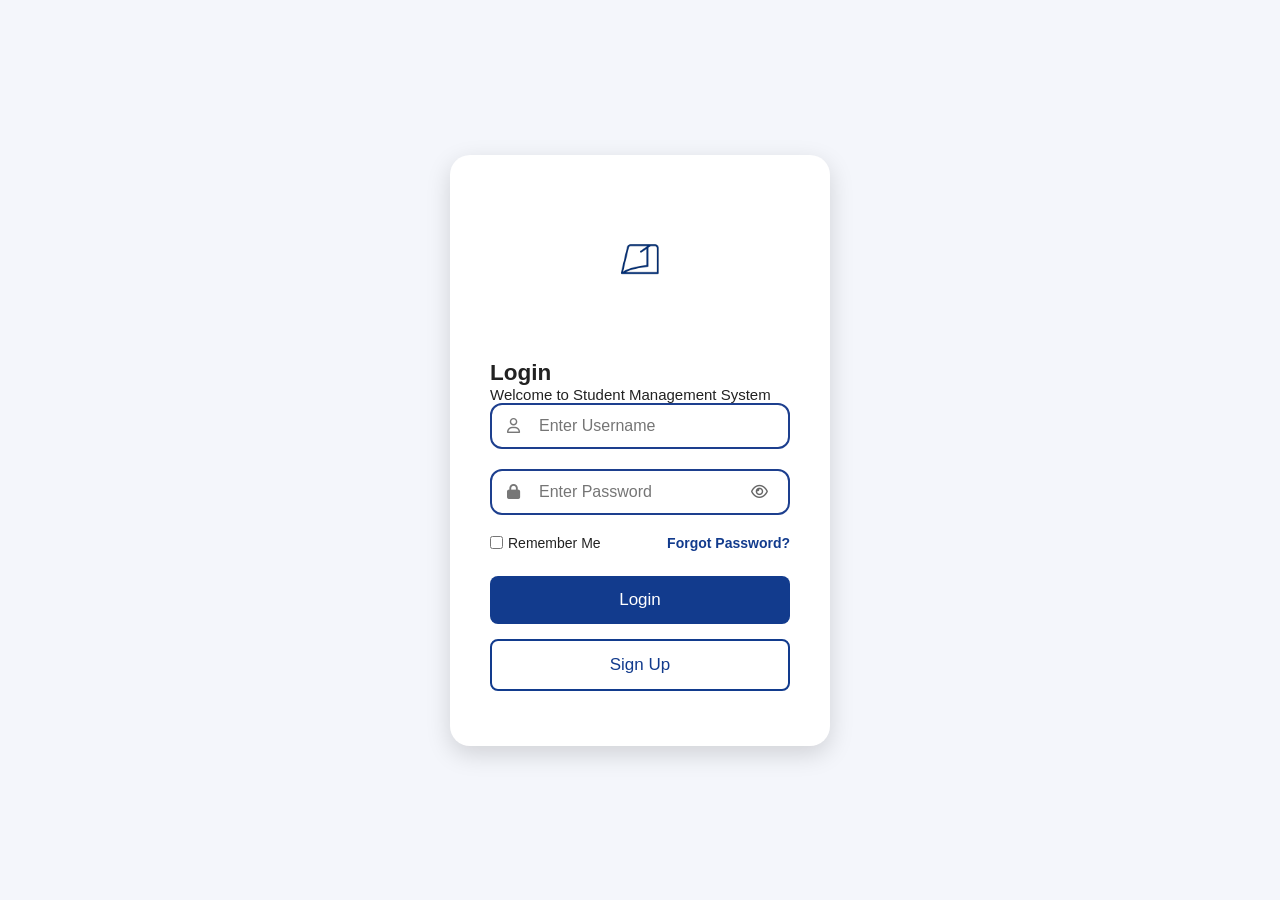
<file: index.html>
<!DOCTYPE html>
<!-- ==========================================================
     CONNECTION FIX - what changed in this pass (folder
     structure was NOT changed; only the references below)
     ==========================================================

     Every <script src="../js/application/...js"> tag on this
     page pointed one folder too deep: Config.js, StorageService.js, DataService.js and login.js actually live
     directly under www4/addedFiles/js/, not under an
     "application" sub-folder - so those tags 404'd and none of
     that code ever ran. Fixed by pointing each tag at
     ../js/...js instead, without moving a single file.

     Also added <script src="../js/DataService.js">, which did
     not exist anywhere in the project - see DataService.js for
     details.
     ========================================================== -->
<html lang="en">

<head>
    <link rel="manifest" href="manifest.json">

    <meta name="theme-color" content="#123b8d">

    <meta charset="UTF-8">

    <meta name="viewport" content="width=device-width, initial-scale=1.0">

    <title>Student Management System - Login</title>

    <link rel="stylesheet" href="login.css">

    <link rel="stylesheet" href="common.css">

    <link rel="stylesheet"
          href="https://cdnjs.cloudflare.com/ajax/libs/font-awesome/6.5.2/css/all.min.css">

</head>

<body>

    <!-- ===========================
         Login Container
    ============================ -->

    <div class="container">

        <div class="login-card">

            <!-- Logo -->

            <img
                src="logo.png"
                alt="Student Management System Logo"
                class="logo">

            <!-- Login Title -->

            <h2 class="title" id="loginTitle">

                Login

            </h2>

            <p class="subtitle" id="loginSubtitle">

                Welcome to Student Management System

            </p>

            <!-- Username -->

            <div class="input-box">

                <i class="fa-regular fa-user"></i>

                <input
                    type="text"
                    id="username"
                    placeholder="Enter Username"
                    autocomplete="username">

            </div>

            <!-- Password -->

            <div class="input-box">

                <i class="fa-solid fa-lock"></i>

                <input
                    type="password"
                    id="password"
                    placeholder="Enter Password"
                    autocomplete="current-password">

                <i
                    class="fa-regular fa-eye"
                    id="togglePassword"></i>

            </div>

            <!-- Remember Me -->

            <div class="options">

                <label>

                    <input
                        type="checkbox"
                        id="rememberMe">

                    Remember Me

                </label>

                <a href="#">

                    Forgot Password?

                </a>

            </div>

            <!-- Login Button -->

            <button
                type="button"
                id="loginBtn">

                Login

            </button>

            <!-- Sign Up Button -->

            <button
                type="button"
                class="signup"
                id="signupBtn">

                Sign Up

            </button>

        </div>

    </div>

    <!-- JavaScript -->
    <!-- Common dependencies load first so login.js can use Session.login() / Session.logout() -->

    <script src="Config.js"></script>

    <script src="StorageService.js"></script>

    <script src="DataService.js"></script>

    <script src="common.js"></script>

   <script src="theme.js"></script>

    <script src="navigation.js"></script>

    <script src="session.js"></script>

    <script src="register-sw.js"></script>
    
    <script src="LegacyCompatShim.js"></script>

    <script src="login.js"></script>

</body>

</html>
</file>
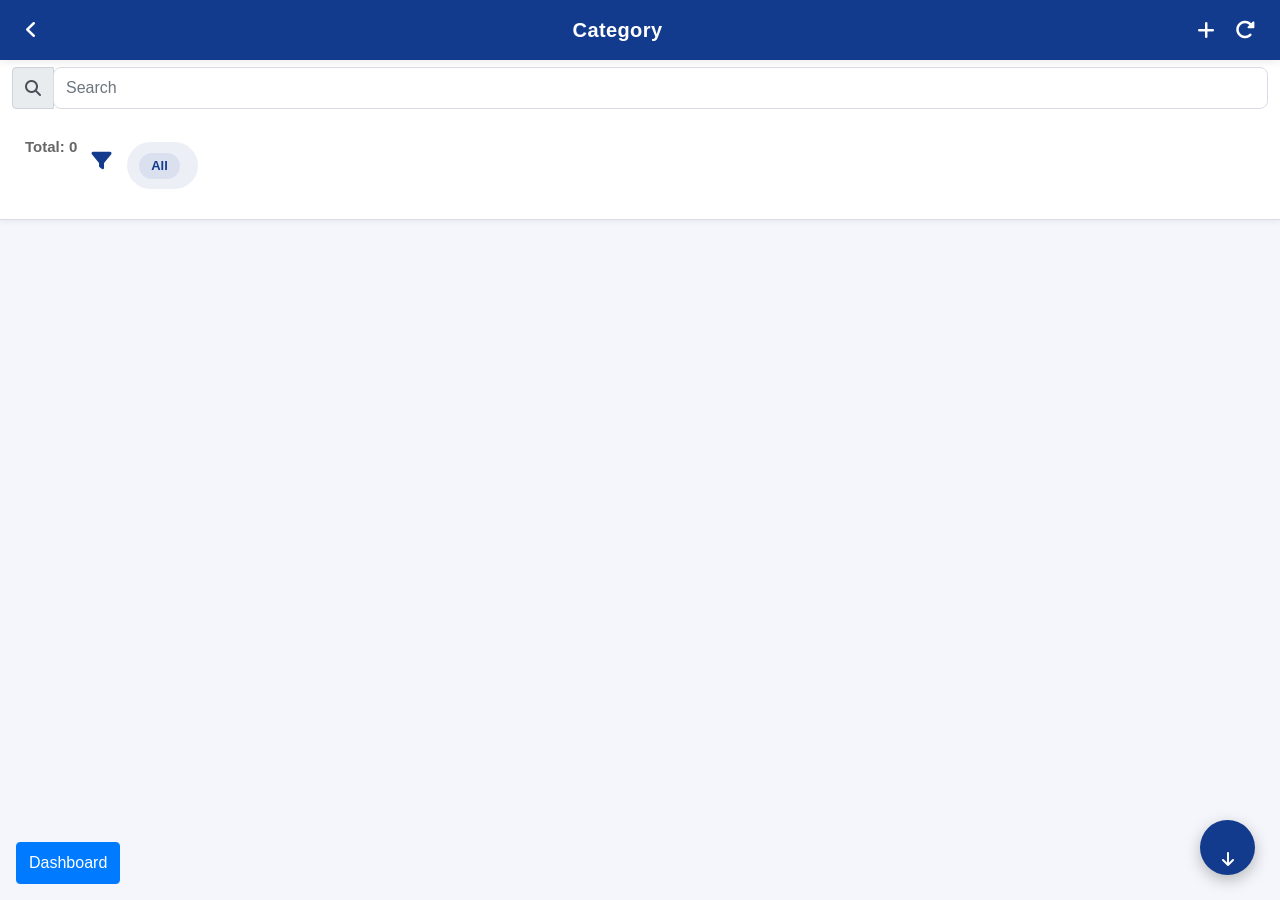
<file: categoryList.html>
<!DOCTYPE html>
<html lang="en">
<!-- --------------------------------------------------------
     CONNECTION FIX (mobile/desktop rendering): this page had
     no DOCTYPE and no opening html tag at all (it started
     straight at the head section), which makes browsers render
     it in "quirks mode" instead of standards mode - a common
     cause of inconsistent sizing/spacing between phone and
     desktop browsers. Added the standard, empty HTML5
     boilerplate here; nothing inside the head or body below
     was reordered or removed.
     -------------------------------------------------------- -->
<!-- ==========================================================
     CONNECTION FIX - what changed in this pass (folder
     structure was NOT changed; only the references below)
     ==========================================================

     1. Every <script src="../js/application/...">, <script
        src="../common/...">, <link href="../common/common.css">
        and <link rel="manifest" href="../manifest.json"> on
        this page pointed one folder too shallow. Config.js,
        StorageService.js, common.js, theme.js, navigation.js,
        session.js, register-sw.js, manifest.json and
        common.css actually live under www4/addedFiles/, not
        directly under www4/ - so every one of those tags 404'd
        and none of that shared code ever ran. Fixed by pointing
        each tag at ../addedFiles/... instead, without moving a
        single file.

     2. Added <script src=".../js/application/DataService.js">
        - this file did not exist anywhere in the project, so
        every DataService.* call on this page (loading the
        list, saving, deleting) threw "DataService is not
        defined" as soon as it ran. See DataService.js itself
        for the fix.

     3. Added jQuery and Bootstrap's JS bundle (matching the
        Bootstrap 4.6.2 CSS already linked above). This page's
        own script uses $(...) selectors and Bootstrap's
        .modal('show')/.modal('hide') for the Add/Edit/Filter/
        Info popups, but neither library was ever linked here.
     ========================================================== -->

<head>
	<meta charset="UTF-8">

	<link rel="manifest" href="manifest.json">

    <!-- --------------------------------------------------------
         CONNECTION FIX (mobile): this page had no viewport meta
         tag at all, so phones rendered it at a fixed ~980px
         desktop width and zoomed out to fit it - buttons and text
         were tiny and hard to tap. Added the same viewport tag
         already used on dashboard/login/profile/settings/signup
         so this page scales correctly on a phone too.
         -------------------------------------------------------- -->

    <meta name="viewport" content="width=device-width, initial-scale=1.0">

    <meta name="theme-color" content="#123b8d">

    <link rel="stylesheet" href="common.css">

    <!-- ------------------------------------------------------------
         Bootstrap and Font Awesome were never linked on this page,
         even though the markup below uses their classes (card,
         container-fluid, form-control, modal, fa-arrow-down, etc).
         Linking them here is the CSS fix for this page - no classes
         in the HTML below were changed.
         ------------------------------------------------------------ -->

    <link rel="stylesheet"
        href="https://cdnjs.cloudflare.com/ajax/libs/twitter-bootstrap/4.6.2/css/bootstrap.min.css">

    <link rel="stylesheet"
        href="https://cdnjs.cloudflare.com/ajax/libs/font-awesome/6.5.2/css/all.min.css">
</head>

<body onload="onBackPress();">

<!-- ------------------------------------------------------------
     CONNECTION FIX: this button used to sit between </head> and
     <body> - not valid HTML anywhere, and with no CSS class at
     all. Browsers "fix" invalid markup like that by moving it to
     be the very first thing inside <body>, unstyled. On this
     page that accidentally ended up hidden behind the header
     below (the header uses position:fixed and happens to sit in
     exactly the same spot), but on a page where the header failed
     to load for any reason, this button was the ONLY thing
     visible - a plain, unstyled "Dashboard" box and nothing else.
     Moved inside <body> (which is valid) and given the same
     .btn/.btn-primary classes already used elsewhere, fixed to
     the bottom-left corner so it never overlaps the header, the
     Add button, or the existing bottom-right controls. The click
     handler (goDashboard(), wired further down this file) was not
     changed. -->

<button id="btnDashboard" class="btn btn-primary"
    style="position:fixed; left:16px; bottom:16px; z-index:950;">
    Dashboard
</button>


  <main class="main-container" style="width: 100%; height: 100%">




	<!-- -------------------------------------------------------------------------------------------------------------------------------- -->


	<!-- List -->
	<div id="list_id" class="list-container" style="padding-bottom: 4em !important;padding-top: 3.8rem;"></div>
	<!-- List -->


	<!-- --------------------------------------------------------------------------------------------------------------------------------- -->





	<!-- -------------------------------------------------------------------------------------------------------------------------- -->


	<!-- Hidden Close Button to programmitically close the modals -->
	<button type="button" class="close" data-dismiss="modal" aria-label="Close" aria-hidden="true"></button>
	<!-- Hidden Close Button to programmitically close the modals -->

	<!-- -------------------------------------------------------------------------------------------------------------------------- -->



	<!-- -------------------------------------------------------------------------------------------------------------------------- -->

	<!-- Floating button to navigate to top -->
	<a href="#bottom_target_span">
	  <div class="col-xl-auto float-button">
		<i class="fa fa-arrow-down" style="padding-top: 22px;"></i>
	  </div>
	</a>
	<!-- /Floating button to navigate to top -->

	<!-- -------------------------------------------------------------------------------------------------------------------------- -->



	<!-- -------------------------------------------------------------------------------------------------------------------------- -->
	<!-- Modal for Add/Edit Details -->
	<div class="modal editDetails fade" id="edit_details" tabindex="-1" role="dialog" aria-labelledby="edit_details">	
	  <div class="modal-dialog" role="document">
		<div class="modal-content">

		  <!-- Modal Header -->
		  <div class="modal-header">
			<h4 class="modal-title" id="edit_details_title" style="font-size: x-large;">Category</h4>
			<button type="button" class="close" aria-label="Close" id="add_edit_header_close"><span
				aria-hidden="true">&times;</span></button>
		  </div>
		  <!-- Modal Header -->

		  <!-- Modal Body -->
		  <div class="modal-body" style="overflow: scroll;">

			<!-- CodeGeneration is working for the div below -->
			<div class="popup_container">


	<div class="form-group" hidden>

		<label class="form-control-label" >Category Id</label>

		<input type="text" id="category_id" class="form-control" value="0" readonly>
	</div>

	<div class="form-group">

		<label class="form-control-label" >Name</label>

		<input type="text" id="name" class="form-control" placeholder="Please Enter Name" required>
	</div>


	<div class="form-group">

		<label class="form-control-label" >Organization Id</label>

		<input type="text" id="organization_id" class="form-control" placeholder="Please Enter Organization Id" required>
	</div>


			</div>

		  </div>
		  <!-- /Modal Body -->
			<!-- Modal Footer -->
			<div class="modal-footer" style="display: block; padding-bottom: 0;">
				<!-- Save and Close Fixed Row -->
				<div class="row">
					<div class="col" id="save_div" style="display: none;">
						<div class="form-group">
							<button style="background-color: var(--app-theme-color);
									  color: aliceblue;
									  font-weight: bolder;" class="form-control" data-theme="a" id="save_data">Save </button>
						</div>
					</div>
					<div class="col">
						<div class="form-group">
							<button style="background-color: var(--app-theme-color);
									  color: aliceblue;
									  font-weight: bolder;" class="form-control" id="add_edit_footer_close">Close </button>
						</div>
					</div>
				</div>
				<!-- /Save and Close Fixed Row -->
			</div>
			<!-- /Modal Footer -->

		</div><!-- /modal-content -->
	  </div><!-- /modal-dialog -->
	</div><!-- /modal -->
	<!-- /Modal for Edit Details -->
	<!-- -------------------------------------------------------------------------------------------------------------------------- -->

<!-- -------------------------------------------------------------------------------------------------------------------------- -->
<!-- Modal for Filter -->
<div class="modal fade" id="modal_filter" tabindex="-1" role="dialog" aria-labelledby="modal-notification">
	<div class="modal-dialog modal-danger modal-dialog-centered modal-10" role="document">
		<div class="modal-content bg-white">
			<!-- Modal Header -->
			<div class="modal-header" style="border-bottom: solid;
			border-bottom-color: #dee2e6;">
				<h2 class="modal-title" id="settings-title" style="color: #181a63;">Filter Categorys</h2>
				<button type="button" class="close" data-dismiss="modal" aria-label="Close"> <span aria-hidden="true" style="color: black; font-size: xx-large;">&times;</span> </button>
			</div>
			<!-- Modal Header -->
		  <div class="modal-body" style="padding-top: 5px; padding-bottom: 0;">


			<div class="form-group">
			  <p class="form-control-label m-b-5 filter-modal-label">Organization</p>
			  <select id="filter_organization_id" class="form-control">
				<option value="0">Select All</option>
			  </select>
			</div>

		  </div>
		  <!-- Modal Footer -->
		  <div class="modal-footer" style="justify-content: center; padding: 0.5rem;">

			<div class="row" style="width: 95%;">
			  <div class="col">
				<div class="form-group">
				  <button style="background-color: var(--app-theme-color);
					  color: aliceblue;
					  font-weight: bolder;" class="form-control" id="btn_filter">Apply
				  </button>
				</div>
			  </div>
			</div>
		  </div>
		  <!-- Modal Footer -->

		</div>
	  </div>
	</div>
	<!-- Modal for Filter -->
	<!-- -------------------------------------------------------------------------------------------------------------------------- -->



<!-- ------------------------------------------------------------------------------------------------ -->
<!-- Modal for Show Info -->
<div class="modal adDetails fade" id="list_details" tabindex="-1" role="dialog" aria-labelledby="list_details">
	<div class="modal-dialog" role="document">
		<div class="modal-content">
			<!-- Modal Header -->
			<div class="modal-header">
				<h4 class="modal-title" id="list_details_title" style="font-size: x-large;">Category Info</h4>
				<button type="button" class="close" data-dismiss="modal" aria-label="Close"><span aria-hidden="true">&times;</span></button>
			</div>
			<!-- /Modal Header -->
			<!-- Modal Body -->
			<div class="modal-body" style="padding: 20px;">
				<div class="info-card">

					<div class="info-card-row" id="category_category_id">
						<span class="info-card-icon"><i class="fa-solid fa-hashtag"></i></span>
						<span class="info-card-text">
							<span class="info-card-label">Category</span>
							<span class="info-card-value" id="lbl_category_id"></span>
						</span>
					</div>

					<div class="info-card-row" id="category_name">
						<span class="info-card-icon"><i class="fa-solid fa-tag"></i></span>
						<span class="info-card-text">
							<span class="info-card-label">Name</span>
							<span class="info-card-value" id="lbl_name"></span>
						</span>
					</div>

					<div class="info-card-row" id="category_organization_id">
						<span class="info-card-icon"><i class="fa-solid fa-building-columns"></i></span>
						<span class="info-card-text">
							<span class="info-card-label">Organization</span>
							<span class="info-card-value" id="lbl_organization_id"></span>
						</span>
					</div>

					<!-- --------------------------------------------------
					     WHY: Category.gs's getCategoryById response only
					     ever included categoryId/categoryName/organization/
					     description - no createdDate/lastUpdated field
					     exists on the Sheet, so a "Created Date" / "Last
					     Updated" row here would have nothing real to show
					     and would have to be hardcoded/fabricated, which
					     the brief explicitly says not to do.
					     WHAT: Description IS part of the real backend
					     response but was never wired up on this page at
					     all (Category.script.js's INDEX/FORM_FIELD_INFO
					     had no entry for it) - added it here instead,
					     since it's actual backend data rather than a
					     fabricated field.
					     -------------------------------------------------- -->
					<div class="info-card-row" id="category_description">
						<span class="info-card-icon"><i class="fa-solid fa-align-left"></i></span>
						<span class="info-card-text">
							<span class="info-card-label">Description</span>
							<span class="info-card-value" id="lbl_description"></span>
						</span>
					</div>

				</div>
			</div>
			<!-- /Modal Body -->
			<!-- Modal Footer -->
			<div class="modal-footer" style="display: block; padding-bottom: 0;">
				<div class="row">
					<div class="col">
						<div class="form-group">
							<button style="background-color: var(--app-theme-color);
						  color: aliceblue;
						  font-weight: bolder;" class="form-control" onclick="$('#list_details').modal('hide');">Close </button>
						</div>
					</div>
				</div>
			</div>
			<!-- /Modal Footer -->
		</div>
		<!-- /modal-content -->
	</div>
	<!-- /modal-dialog -->
</div>
<!-- /modal -->
<!-- /Modal for Show Info -->
<!-- ------------------------------------------------------ -->

	<!-- This span is for scroll down button target -->
	<span id="bottom_target_span"></span>
  </main>
</body>

<!-- Navigate to Dashboard using the shared navigation helper (no direct window.location.href) -->
<script>

document.getElementById("btnDashboard").onclick = function () {
    goDashboard();
};
</script>

<!-- ------------------------------------------------------------
     CONNECTION FIX: this page's own script ($ selectors,
     .modal('show')/.modal('hide') for the Add/Edit/Filter/Info
     popups) has always required jQuery and Bootstrap's JS, but
     neither was ever linked here (only the Bootstrap CSS was).
     Adding them, in the same 4.6.2 version as the Bootstrap CSS
     already linked above, before any other page script runs.
     ------------------------------------------------------------ -->

<script src="https://cdnjs.cloudflare.com/ajax/libs/jquery/3.7.1/jquery.min.js"></script>

<script src="https://cdnjs.cloudflare.com/ajax/libs/twitter-bootstrap/4.6.2/js/bootstrap.bundle.min.js"></script>

<script src="Config.js"></script>

<script src="StorageService.js"></script>

<script src="DataService.js"></script>

<script src="common.js"></script>

<script src="theme.js"></script>

<script src="navigation.js"></script>

<script src="session.js"></script>

<script src="register-sw.js"></script>

<script src="Category.script.js"></script>

<script src="LegacyCompatShim.js"></script>
<script src="CategoryHTML.script.js"></script>

</html>
</file>
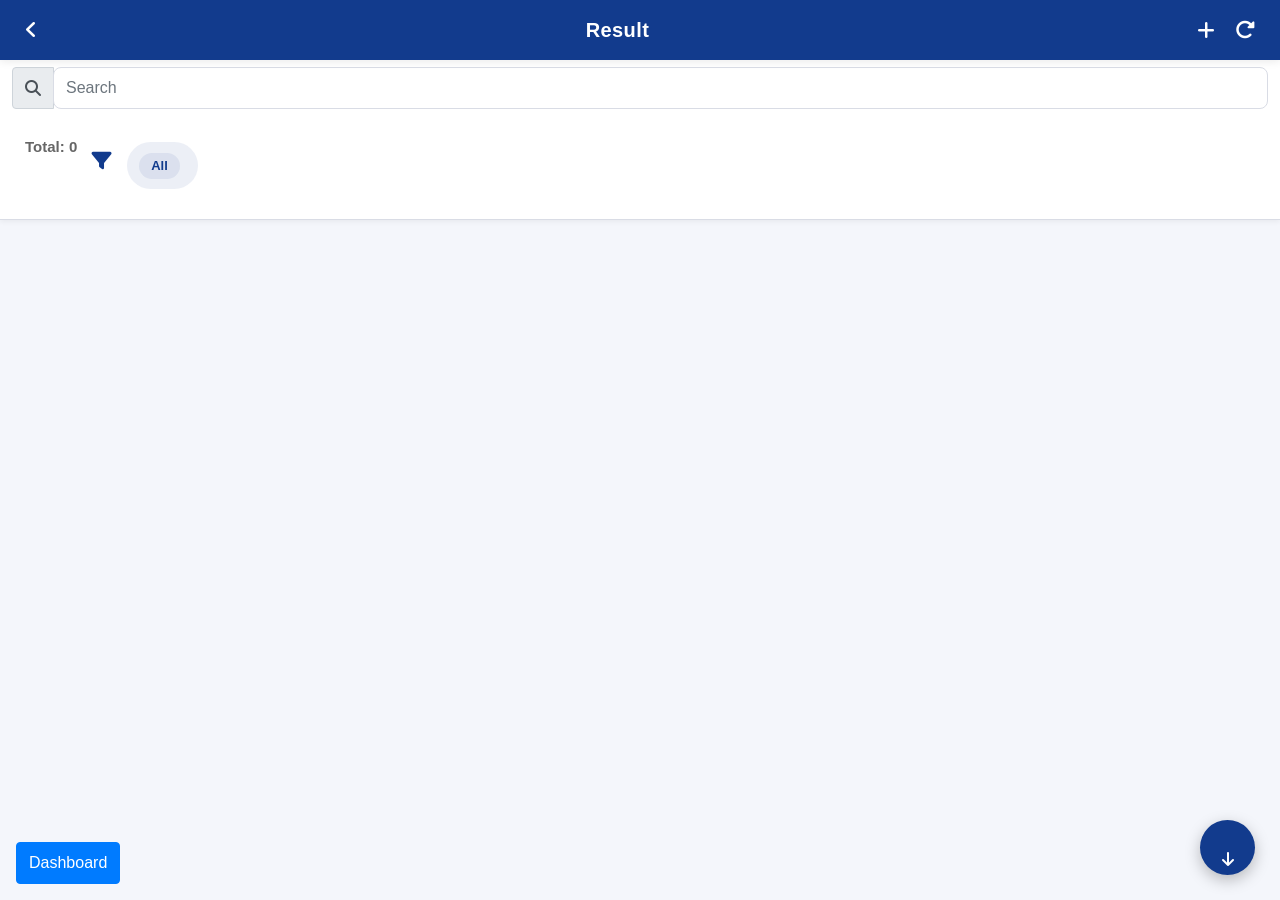
<file: resultList.html>
<!DOCTYPE html>
<html lang="en">
<!-- --------------------------------------------------------
     CONNECTION FIX (mobile/desktop rendering): this page had
     no DOCTYPE and no opening html tag at all (it started
     straight at the head section), which makes browsers render
     it in "quirks mode" instead of standards mode - a common
     cause of inconsistent sizing/spacing between phone and
     desktop browsers. Added the standard, empty HTML5
     boilerplate here; nothing inside the head or body below
     was reordered or removed.
     -------------------------------------------------------- -->
<!-- ==========================================================
     CONNECTION FIX - what changed in this pass (folder
     structure was NOT changed; only the references below)
     ==========================================================

     1. Every <script src="../js/application/...">, <script
        src="../common/...">, <link href="../common/common.css">
        and <link rel="manifest" href="../manifest.json"> on
        this page pointed one folder too shallow. Config.js,
        StorageService.js, common.js, theme.js, navigation.js,
        session.js, register-sw.js, manifest.json and
        common.css actually live under www4/addedFiles/, not
        directly under www4/ - so every one of those tags 404'd
        and none of that shared code ever ran. Fixed by pointing
        each tag at ../addedFiles/... instead, without moving a
        single file.

     2. Added <script src=".../js/application/DataService.js">
        - this file did not exist anywhere in the project, so
        every DataService.* call on this page (loading the
        list, saving, deleting) threw "DataService is not
        defined" as soon as it ran. See DataService.js itself
        for the fix.

     3. Added jQuery and Bootstrap's JS bundle (matching the
        Bootstrap 4.6.2 CSS already linked above). This page's
        own script uses $(...) selectors and Bootstrap's
        .modal('show')/.modal('hide') for the Add/Edit/Filter/
        Info popups, but neither library was ever linked here.
     ========================================================== -->

<head>
	<meta charset="UTF-8">
 
	<link rel="manifest" href="manifest.json">

    <!-- --------------------------------------------------------
         CONNECTION FIX (mobile): this page had no viewport meta
         tag at all, so phones rendered it at a fixed ~980px
         desktop width and zoomed out to fit it - buttons and text
         were tiny and hard to tap. Added the same viewport tag
         already used on dashboard/login/profile/settings/signup
         so this page scales correctly on a phone too.
         -------------------------------------------------------- -->

    <meta name="viewport" content="width=device-width, initial-scale=1.0">

   <meta name="theme-color" content="#123b8d">

   <link rel="stylesheet" href="common.css">

    <!-- ------------------------------------------------------------
         Bootstrap and Font Awesome were never linked on this page,
         even though the markup below uses their classes (card,
         container-fluid, form-control, modal, fa-arrow-down, etc).
         Linking them here is the CSS fix for this page - no classes
         in the HTML below were changed.
         ------------------------------------------------------------ -->

    <link rel="stylesheet"
        href="https://cdnjs.cloudflare.com/ajax/libs/twitter-bootstrap/4.6.2/css/bootstrap.min.css">

    <link rel="stylesheet"
        href="https://cdnjs.cloudflare.com/ajax/libs/font-awesome/6.5.2/css/all.min.css">
</head>


<body onload="onBackPress();">

<!-- ------------------------------------------------------------
     CONNECTION FIX: this button used to sit between </head> and
     <body> - not valid HTML anywhere, and with no CSS class at
     all. Browsers "fix" invalid markup like that by moving it to
     be the very first thing inside <body>, unstyled. On this
     page that accidentally ended up hidden behind the header
     below (the header uses position:fixed and happens to sit in
     exactly the same spot), but on a page where the header failed
     to load for any reason, this button was the ONLY thing
     visible - a plain, unstyled "Dashboard" box and nothing else.
     Moved inside <body> (which is valid) and given the same
     .btn/.btn-primary classes already used elsewhere, fixed to
     the bottom-left corner so it never overlaps the header, the
     Add button, or the existing bottom-right controls. The click
     handler (goDashboard(), wired further down this file) was not
     changed. -->

<button id="btnDashboard" class="btn btn-primary"
    style="position:fixed; left:16px; bottom:16px; z-index:950;">
    Dashboard
</button>


  <main class="main-container" style="width: 100%; height: 100%">




	<!-- -------------------------------------------------------------------------------------------------------------------------------- -->


	<!-- List -->
	<div id="list_id" class="list-container" style="padding-bottom: 4em !important;padding-top: 3.8rem;"></div>
	<!-- List -->


	<!-- --------------------------------------------------------------------------------------------------------------------------------- -->





	<!-- -------------------------------------------------------------------------------------------------------------------------- -->


	<!-- Hidden Close Button to programmitically close the modals -->
	<button type="button" class="close" data-dismiss="modal" aria-label="Close" aria-hidden="true"></button>
	<!-- Hidden Close Button to programmitically close the modals -->

	<!-- -------------------------------------------------------------------------------------------------------------------------- -->



	<!-- -------------------------------------------------------------------------------------------------------------------------- -->

	<!-- Floating button to navigate to top -->
	<a href="#bottom_target_span">
	  <div class="col-xl-auto float-button">
		<i class="fa fa-arrow-down" style="padding-top: 22px;"></i>
	  </div>
	</a>
	<!-- /Floating button to navigate to top -->

	<!-- -------------------------------------------------------------------------------------------------------------------------- -->



	<!-- -------------------------------------------------------------------------------------------------------------------------- -->
	<!-- Modal for Add/Edit Details -->
	<div class="modal editDetails fade" id="edit_details" tabindex="-1" role="dialog" aria-labelledby="edit_details">	
	  <div class="modal-dialog" role="document">
		<div class="modal-content">

		  <!-- Modal Header -->
		  <div class="modal-header">
			<h4 class="modal-title" id="edit_details_title" style="font-size: x-large;">Result</h4>
			<button type="button" class="close" aria-label="Close" id="add_edit_header_close"><span
				aria-hidden="true">&times;</span></button>
		  </div>
		  <!-- Modal Header -->

		  <!-- Modal Body -->
		  <div class="modal-body" style="overflow: scroll;">

			<!-- CodeGeneration is working for the div below -->
			<div class="popup_container">


	<div class="form-group" hidden>

		<label class="form-control-label" >Result Id</label>

		<input type="text" id="result_id" class="form-control" value="0" readonly>
	</div>

	<div class="form-group">

		<label class="form-control-label" >Exam Name</label>

		<input type="text" id="exam_name" class="form-control" placeholder="Please Enter Exam Name" required>
	</div>

<!-- Date-time -->
		<div class = "form-group" >
	
			<label class = "form-control-label">Date Of Exam</label>
	
			<input class = "form-control" type = "datetime-local" id = "date_of_exam" placeholder = "Please Select Date Of Exam" />
		</div>


	<div class="form-group" >

		<label class="form-control-label" >Total Marks</label>

		<input type="text" id="total_marks" class="form-control" value="0" >
	</div>

	<div class="form-group" >

		<label class="form-control-label" >Marks Obtained</label>

		<input type="text" id="marks_obtained" class="form-control" value="0" >
	</div>

			</div>

		  </div>
		  <!-- /Modal Body -->
			<!-- Modal Footer -->
			<div class="modal-footer" style="display: block; padding-bottom: 0;">
				<!-- Save and Close Fixed Row -->
				<div class="row">
					<div class="col" id="save_div" style="display: none;">
						<div class="form-group">
							<button style="background-color: var(--app-theme-color);
									  color: aliceblue;
									  font-weight: bolder;" class="form-control" data-theme="a" id="save_data">Save </button>
						</div>
					</div>
					<div class="col">
						<div class="form-group">
							<button style="background-color: var(--app-theme-color);
									  color: aliceblue;
									  font-weight: bolder;" class="form-control" id="add_edit_footer_close">Close </button>
						</div>
					</div>
				</div>
				<!-- /Save and Close Fixed Row -->
			</div>
			<!-- /Modal Footer -->

		</div><!-- /modal-content -->
	  </div><!-- /modal-dialog -->
	</div><!-- /modal -->
	<!-- /Modal for Edit Details -->
	<!-- -------------------------------------------------------------------------------------------------------------------------- -->

<!-- -------------------------------------------------------------------------------------------------------------------------- -->
<!-- Modal for Filter -->
<div class="modal fade" id="modal_filter" tabindex="-1" role="dialog" aria-labelledby="modal-notification">
	<div class="modal-dialog modal-danger modal-dialog-centered modal-10" role="document">
		<div class="modal-content bg-white">
			<!-- Modal Header -->
			<div class="modal-header" style="border-bottom: solid;
			border-bottom-color: #dee2e6;">
				<h2 class="modal-title" id="settings-title" style="color: #181a63;">Filter Results</h2>
				<button type="button" class="close" data-dismiss="modal" aria-label="Close"> <span aria-hidden="true" style="color: black; font-size: xx-large;">&times;</span> </button>
			</div>
			<!-- Modal Header -->
		  <div class="modal-body" style="padding-top: 5px; padding-bottom: 0;">



		  </div>
		  <!-- Modal Footer -->
		  <div class="modal-footer" style="justify-content: center; padding: 0.5rem;">

			<div class="row" style="width: 95%;">
			  <div class="col">
				<div class="form-group">
				  <button style="background-color: var(--app-theme-color);
					  color: aliceblue;
					  font-weight: bolder;" class="form-control" id="btn_filter">Apply
				  </button>
				</div>
			  </div>
			</div>
		  </div>
		  <!-- Modal Footer -->

		</div>
	  </div>
	</div>
	<!-- Modal for Filter -->
	<!-- -------------------------------------------------------------------------------------------------------------------------- -->



<!-- ------------------------------------------------------------------------------------------------ -->
<!-- Modal for Show Info -->
<div class="modal adDetails fade" id="list_details" tabindex="-1" role="dialog" aria-labelledby="list_details">
	<div class="modal-dialog" role="document">
		<div class="modal-content">
			<!-- Modal Header -->
			<div class="modal-header">
				<h4 class="modal-title" id="list_details_title" style="font-size: x-large;">Result Info</h4>
				<button type="button" class="close" data-dismiss="modal" aria-label="Close"><span aria-hidden="true">&times;</span></button>
			</div>
			<!-- /Modal Header -->
			<!-- Modal Body -->
			<div class="modal-body" style="padding: 0;"> <span class="clear-60px" style="padding-top: 120px;"></span>
				<div class="container-fluid" style="margin-bottom: 4rem !important;">
					<div class="container-fluid mt--7">
						<div class="row">
							<!-- Result data -->

							<div class="col-xl-8 order-xl-1">
								<div class="card bg-secondary shadow">
									<div class="card-header bg-white border-0">
										<div class="row align-items-center">
											<div class="col text-center">
												<h3 class="mb-0">
							  <span id="lbl_first_name" style="font-weight: 800;font-size: large;"></span>
							  <span id="lbl_last_name" style="font-weight: 800;font-size: large;"></span>
							</h3> </div>
										</div>
									</div>
									<!-- Body -->
									<div class="card-body">
										<div class="pl-xl-4">
											<div class="card-body box-shadow">


												<p id="result_result_id" style="font-weight: 500;"> <span>
													<span style="font-weight: 800;">Result: </span> <span id="lbl_result_id"></span> </span> </p>

												<p id="result_exam_name" style="font-weight: 500;"> <span>
													<span style="font-weight: 800;">Exam Name: </span> <span id="lbl_exam_name"></span> </span> </p>

												<p id="result_date_of_exam" style="font-weight: 500;"> <span>
													<span style="font-weight: 800;">Date Of Exam: </span> <span id="lbl_date_of_exam"></span> </span> </p>

												<p id="result_total_marks" style="font-weight: 500;"> <span>
													<span style="font-weight: 800;">Total Marks: </span> <span id="lbl_total_marks"></span> </span> </p>

												<p id="result_marks_obtained" style="font-weight: 500;"> <span>
													<span style="font-weight: 800;">Marks Obtained: </span> <span id="lbl_marks_obtained"></span> </span> </p>

											</div>
										</div>
									</div>
									<!-- /Body -->
								</div>
							</div>
							<!-- /Data -->
						</div>
					</div>
				</div>
			</div>
			<!-- /Modal Body -->
			<!-- Modal Footer -->
			<div class="modal-footer" style="display: block; padding-bottom: 0;">
				<div class="row">
					<div class="col">
						<div class="form-group">
							<button style="background-color: var(--app-theme-color);
						  color: aliceblue;
						  font-weight: bolder;" class="form-control" onclick="$('#list_details').modal('hide');">Close </button>
						</div>
					</div>
				</div>
			</div>
			<!-- /Modal Footer -->
		</div>
		<!-- /modal-content -->
	</div>
	<!-- /modal-dialog -->
</div>
<!-- /modal -->
<!-- /Modal for Show Info -->
<!-- ------------------------------------------------------ -->

	<!-- This span is for scroll down button target -->
	<span id="bottom_target_span"></span>
  </main>
</body>

<!-- Navigate to Dashboard using the shared navigation helper (no direct window.location.href) -->
<script>
document.getElementById("btnDashboard").onclick = function () {
    goDashboard();
};
</script>

<!-- ------------------------------------------------------------
     CONNECTION FIX: this page's own script ($ selectors,
     .modal('show')/.modal('hide') for the Add/Edit/Filter/Info
     popups) has always required jQuery and Bootstrap's JS, but
     neither was ever linked here (only the Bootstrap CSS was).
     Adding them, in the same 4.6.2 version as the Bootstrap CSS
     already linked above, before any other page script runs.
     ------------------------------------------------------------ -->

<script src="https://cdnjs.cloudflare.com/ajax/libs/jquery/3.7.1/jquery.min.js"></script>

<script src="https://cdnjs.cloudflare.com/ajax/libs/twitter-bootstrap/4.6.2/js/bootstrap.bundle.min.js"></script>

<script src="Config.js"></script>

<script src="StorageService.js"></script>

<script src="DataService.js"></script>

<script src="common.js"></script>

<script src="theme.js"></script>

<script src="navigation.js"></script>

<script src="session.js"></script>

<script src="register-sw.js"></script>

<script src="Result.script.js"></script>

<script src="LegacyCompatShim.js"></script>
<script src="ResultHTML.script.js"></script>

</html>
</file>
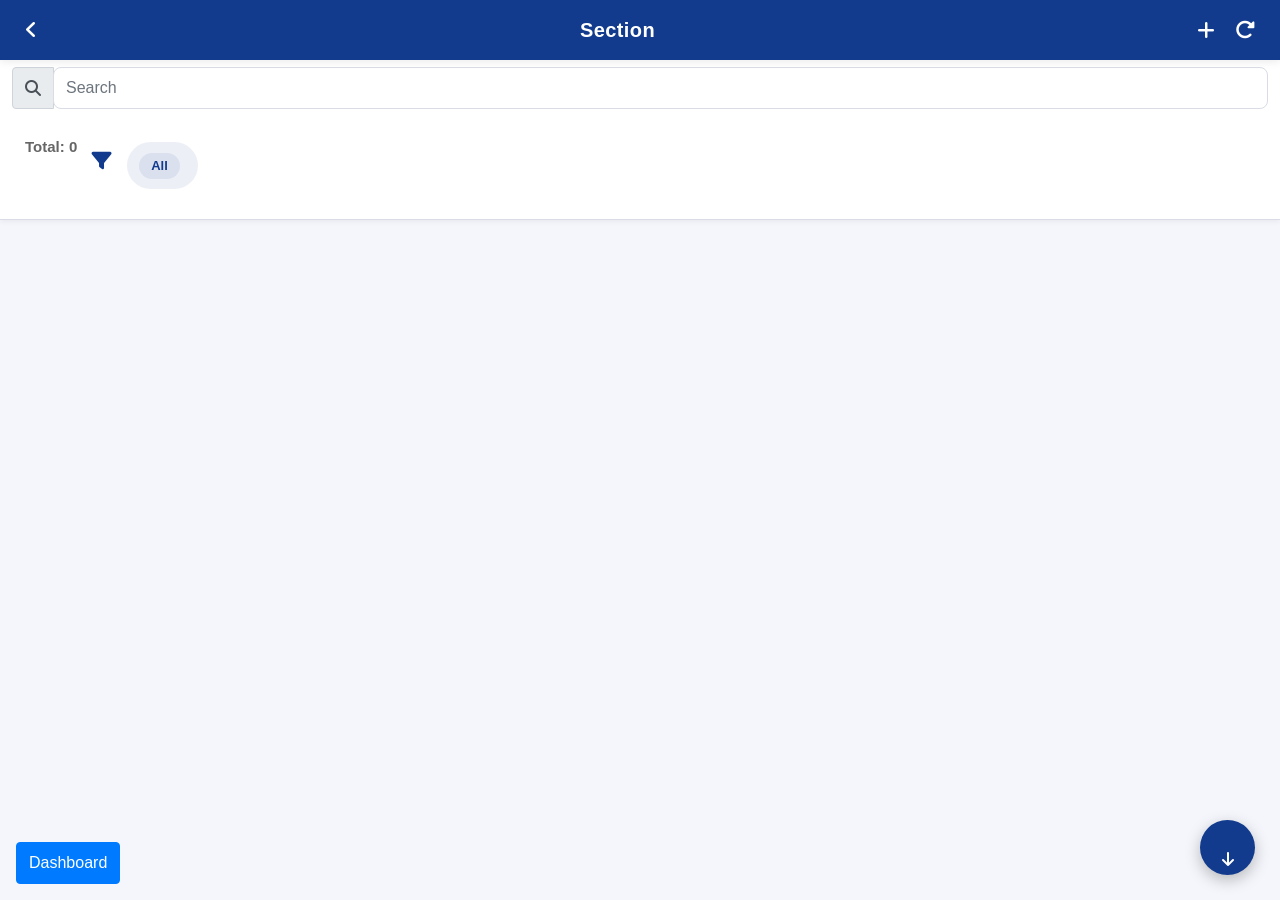
<file: sectionList.html>
<!DOCTYPE html>
<html lang="en">
<!-- --------------------------------------------------------
     CONNECTION FIX (mobile/desktop rendering): this page had
     no DOCTYPE and no opening html tag at all (it started
     straight at the head section), which makes browsers render
     it in "quirks mode" instead of standards mode - a common
     cause of inconsistent sizing/spacing between phone and
     desktop browsers. Added the standard, empty HTML5
     boilerplate here; nothing inside the head or body below
     was reordered or removed.
     -------------------------------------------------------- -->
<!-- ==========================================================
     CONNECTION FIX - what changed in this pass (folder
     structure was NOT changed; only the references below)
     ==========================================================

     1. Every <script src="../js/application/...">, <script
        src="../common/...">, <link href="../common/common.css">
        and <link rel="manifest" href="../manifest.json"> on
        this page pointed one folder too shallow. Config.js,
        StorageService.js, common.js, theme.js, navigation.js,
        session.js, register-sw.js, manifest.json and
        common.css actually live under www4/addedFiles/, not
        directly under www4/ - so every one of those tags 404'd
        and none of that shared code ever ran. Fixed by pointing
        each tag at ../addedFiles/... instead, without moving a
        single file.

     2. Added <script src=".../js/application/DataService.js">
        - this file did not exist anywhere in the project, so
        every DataService.* call on this page (loading the
        list, saving, deleting) threw "DataService is not
        defined" as soon as it ran. See DataService.js itself
        for the fix.

     3. Added jQuery and Bootstrap's JS bundle (matching the
        Bootstrap 4.6.2 CSS already linked above). This page's
        own script uses $(...) selectors and Bootstrap's
        .modal('show')/.modal('hide') for the Add/Edit/Filter/
        Info popups, but neither library was ever linked here.
     ========================================================== -->

<head>
	<meta charset="UTF-8">

	<link rel="manifest" href="manifest.json">

    <!-- --------------------------------------------------------
         CONNECTION FIX (mobile): this page had no viewport meta
         tag at all, so phones rendered it at a fixed ~980px
         desktop width and zoomed out to fit it - buttons and text
         were tiny and hard to tap. Added the same viewport tag
         already used on dashboard/login/profile/settings/signup
         so this page scales correctly on a phone too.
         -------------------------------------------------------- -->

    <meta name="viewport" content="width=device-width, initial-scale=1.0">

    <meta name="theme-color" content="#123b8d">

    <link rel="stylesheet" href="common.css">

    <!-- ------------------------------------------------------------
         Bootstrap and Font Awesome were never linked on this page,
         even though the markup below uses their classes (card,
         container-fluid, form-control, modal, fa-arrow-down, etc).
         Linking them here is the CSS fix for this page - no classes
         in the HTML below were changed.
         ------------------------------------------------------------ -->

    <link rel="stylesheet"
        href="https://cdnjs.cloudflare.com/ajax/libs/twitter-bootstrap/4.6.2/css/bootstrap.min.css">

    <link rel="stylesheet"
        href="https://cdnjs.cloudflare.com/ajax/libs/font-awesome/6.5.2/css/all.min.css">
</head>




<body onload="onBackPress();">

<!-- ------------------------------------------------------------
     CONNECTION FIX: this button used to sit between </head> and
     <body> - not valid HTML anywhere, and with no CSS class at
     all. Browsers "fix" invalid markup like that by moving it to
     be the very first thing inside <body>, unstyled. On this
     page that accidentally ended up hidden behind the header
     below (the header uses position:fixed and happens to sit in
     exactly the same spot), but on a page where the header failed
     to load for any reason, this button was the ONLY thing
     visible - a plain, unstyled "Dashboard" box and nothing else.
     Moved inside <body> (which is valid) and given the same
     .btn/.btn-primary classes already used elsewhere, fixed to
     the bottom-left corner so it never overlaps the header, the
     Add button, or the existing bottom-right controls. The click
     handler (goDashboard(), wired further down this file) was not
     changed. -->

<button id="btnDashboard" class="btn btn-primary"
    style="position:fixed; left:16px; bottom:16px; z-index:950;">
    Dashboard
</button>


  <main class="main-container" style="width: 100%; height: 100%">




	<!-- -------------------------------------------------------------------------------------------------------------------------------- -->


	<!-- List -->
	<div id="list_id" class="list-container" style="padding-bottom: 4em !important;padding-top: 3.8rem;"></div>
	<!-- List -->


	<!-- --------------------------------------------------------------------------------------------------------------------------------- -->





	<!-- -------------------------------------------------------------------------------------------------------------------------- -->


	<!-- Hidden Close Button to programmitically close the modals -->
	<button type="button" class="close" data-dismiss="modal" aria-label="Close" aria-hidden="true"></button>
	<!-- Hidden Close Button to programmitically close the modals -->

	<!-- -------------------------------------------------------------------------------------------------------------------------- -->



	<!-- -------------------------------------------------------------------------------------------------------------------------- -->

	<!-- Floating button to navigate to top -->
	<a href="#bottom_target_span">
	  <div class="col-xl-auto float-button">
		<i class="fa fa-arrow-down" style="padding-top: 22px;"></i>
	  </div>
	</a>
	<!-- /Floating button to navigate to top -->

	<!-- -------------------------------------------------------------------------------------------------------------------------- -->



	<!-- -------------------------------------------------------------------------------------------------------------------------- -->
	<!-- Modal for Add/Edit Details -->
	<div class="modal editDetails fade" id="edit_details" tabindex="-1" role="dialog" aria-labelledby="edit_details">	
	  <div class="modal-dialog" role="document">
		<div class="modal-content">

		  <!-- Modal Header -->
		  <div class="modal-header">
			<h4 class="modal-title" id="edit_details_title" style="font-size: x-large;">Section</h4>
			<button type="button" class="close" aria-label="Close" id="add_edit_header_close"><span
				aria-hidden="true">&times;</span></button>
		  </div>
		  <!-- Modal Header -->

		  <!-- Modal Body -->
		  <div class="modal-body" style="overflow: scroll;">

			<!-- CodeGeneration is working for the div below -->
			<div class="popup_container">


	<div class="form-group" hidden>

		<label class="form-control-label" >Section Id</label>

		<input type="text" id="section_id" class="form-control" value="0" readonly>
	</div>

	<div class="form-group">

		<label class="form-control-label" >Name</label>

		<input type="text" id="name" class="form-control" placeholder="Please Enter Name" required>
	</div>


			</div>

		  </div>
		  <!-- /Modal Body -->
			<!-- Modal Footer -->
			<div class="modal-footer" style="display: block; padding-bottom: 0;">
				<!-- Save and Close Fixed Row -->
				<div class="row">
					<div class="col" id="save_div" style="display: none;">
						<div class="form-group">
							<button style="background-color: var(--app-theme-color);
									  color: aliceblue;
									  font-weight: bolder;" class="form-control" data-theme="a" id="save_data">Save </button>
						</div>
					</div>
					<div class="col">
						<div class="form-group">
							<button style="background-color: var(--app-theme-color);
									  color: aliceblue;
									  font-weight: bolder;" class="form-control" id="add_edit_footer_close">Close </button>
						</div>
					</div>
				</div>
				<!-- /Save and Close Fixed Row -->
			</div>
			<!-- /Modal Footer -->

		</div><!-- /modal-content -->
	  </div><!-- /modal-dialog -->
	</div><!-- /modal -->
	<!-- /Modal for Edit Details -->
	<!-- -------------------------------------------------------------------------------------------------------------------------- -->

<!-- -------------------------------------------------------------------------------------------------------------------------- -->
<!-- Modal for Filter -->
<div class="modal fade" id="modal_filter" tabindex="-1" role="dialog" aria-labelledby="modal-notification">
	<div class="modal-dialog modal-danger modal-dialog-centered modal-10" role="document">
		<div class="modal-content bg-white">
			<!-- Modal Header -->
			<div class="modal-header" style="border-bottom: solid;
			border-bottom-color: #dee2e6;">
				<h2 class="modal-title" id="settings-title" style="color: #181a63;">Filter Sections</h2>
				<button type="button" class="close" data-dismiss="modal" aria-label="Close"> <span aria-hidden="true" style="color: black; font-size: xx-large;">&times;</span> </button>
			</div>
			<!-- Modal Header -->
		  <div class="modal-body" style="padding-top: 5px; padding-bottom: 0;">



		  </div>
		  <!-- Modal Footer -->
		  <div class="modal-footer" style="justify-content: center; padding: 0.5rem;">

			<div class="row" style="width: 95%;">
			  <div class="col">
				<div class="form-group">
				  <button style="background-color: var(--app-theme-color);
					  color: aliceblue;
					  font-weight: bolder;" class="form-control" id="btn_filter">Apply
				  </button>
				</div>
			  </div>
			</div>
		  </div>
		  <!-- Modal Footer -->

		</div>
	  </div>
	</div>
	<!-- Modal for Filter -->
	<!-- -------------------------------------------------------------------------------------------------------------------------- -->



<!-- ------------------------------------------------------------------------------------------------ -->
<!-- Modal for Show Info -->
<div class="modal adDetails fade" id="list_details" tabindex="-1" role="dialog" aria-labelledby="list_details">
	<div class="modal-dialog" role="document">
		<div class="modal-content">
			<!-- Modal Header -->
			<div class="modal-header">
				<h4 class="modal-title" id="list_details_title" style="font-size: x-large;">Section Info</h4>
				<button type="button" class="close" data-dismiss="modal" aria-label="Close"><span aria-hidden="true">&times;</span></button>
			</div>
			<!-- /Modal Header -->
			<!-- Modal Body -->
			<div class="modal-body" style="padding: 0;"> <span class="clear-60px" style="padding-top: 120px;"></span>
				<div class="container-fluid" style="margin-bottom: 4rem !important;">
					<div class="container-fluid mt--7">
						<div class="row">
							<!-- Section data -->

							<div class="col-xl-8 order-xl-1">
								<div class="card bg-secondary shadow">
									<div class="card-header bg-white border-0">
										<div class="row align-items-center">
											<div class="col text-center">
												<h3 class="mb-0">
							  <span id="lbl_first_name" style="font-weight: 800;font-size: large;"></span>
							  <span id="lbl_last_name" style="font-weight: 800;font-size: large;"></span>
							</h3> </div>
										</div>
									</div>
									<!-- Body -->
									<div class="card-body">
										<div class="pl-xl-4">
											<div class="card-body box-shadow">


												<p id="section_section_id" style="font-weight: 500;"> <span>
													<span style="font-weight: 800;">Section: </span> <span id="lbl_section_id"></span> </span> </p>

												<p id="section_name" style="font-weight: 500;"> <span>
													<span style="font-weight: 800;">Name: </span> <span id="lbl_name"></span> </span> </p>

											</div>
										</div>
									</div>
									<!-- /Body -->
								</div>
							</div>
							<!-- /Data -->
						</div>
					</div>
				</div>
			</div>
			<!-- /Modal Body -->
			<!-- Modal Footer -->
			<div class="modal-footer" style="display: block; padding-bottom: 0;">
				<div class="row">
					<div class="col">
						<div class="form-group">
							<button style="background-color: var(--app-theme-color);
						  color: aliceblue;
						  font-weight: bolder;" class="form-control" onclick="$('#list_details').modal('hide');">Close </button>
						</div>
					</div>
				</div>
			</div>
			<!-- /Modal Footer -->
		</div>
		<!-- /modal-content -->
	</div>
	<!-- /modal-dialog -->
</div>
<!-- /modal -->
<!-- /Modal for Show Info -->
<!-- ------------------------------------------------------ -->

	<!-- This span is for scroll down button target -->
	<span id="bottom_target_span"></span>
  </main>
</body>

<!-- Navigate to Dashboard using the shared navigation helper (no direct window.location.href) -->
<script>
document.getElementById("btnDashboard").onclick = function () {
    goDashboard();
};
</script>

<!-- ------------------------------------------------------------
     CONNECTION FIX: this page's own script ($ selectors,
     .modal('show')/.modal('hide') for the Add/Edit/Filter/Info
     popups) has always required jQuery and Bootstrap's JS, but
     neither was ever linked here (only the Bootstrap CSS was).
     Adding them, in the same 4.6.2 version as the Bootstrap CSS
     already linked above, before any other page script runs.
     ------------------------------------------------------------ -->

<script src="https://cdnjs.cloudflare.com/ajax/libs/jquery/3.7.1/jquery.min.js"></script>

<script src="https://cdnjs.cloudflare.com/ajax/libs/twitter-bootstrap/4.6.2/js/bootstrap.bundle.min.js"></script>

<script src="Config.js"></script>

<script src="StorageService.js"></script>

<script src="DataService.js"></script>

<script src="common.js"></script>

<script src="theme.js"></script>

<script src="navigation.js"></script>

<script src="session.js"></script>

<script src="register-sw.js"></script>

<script src="Section.script.js"></script>

<script src="LegacyCompatShim.js"></script>
<script src="SectionHTML.script.js"></script>

</html>
</file>
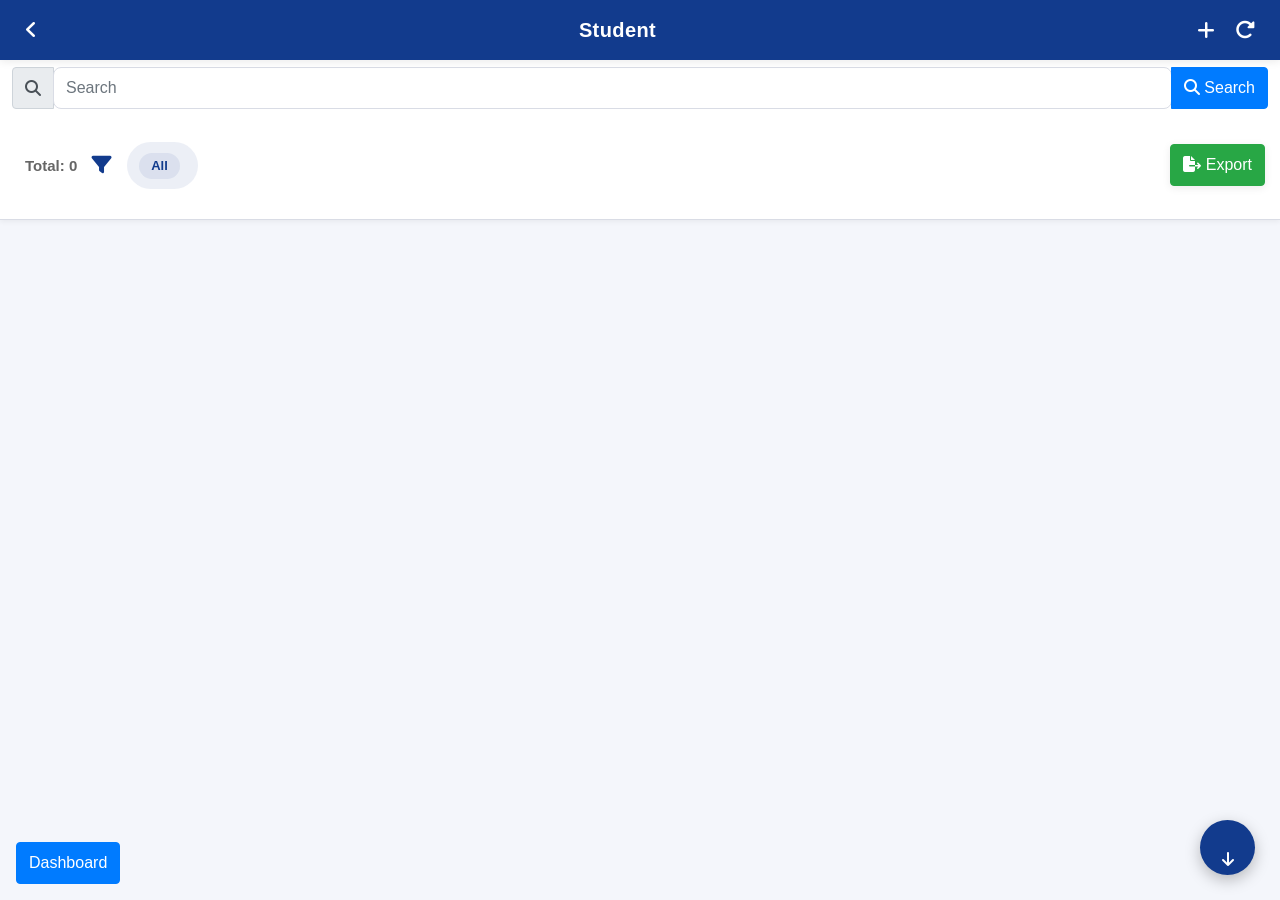
<file: studentList.html>
<!DOCTYPE html>
<html lang="en">
<!-- --------------------------------------------------------
     CONNECTION FIX (mobile/desktop rendering): this page had
     no DOCTYPE and no opening html tag at all (it started
     straight at the head section), which makes browsers render
     it in "quirks mode" instead of standards mode - a common
     cause of inconsistent sizing/spacing between phone and
     desktop browsers. Added the standard, empty HTML5
     boilerplate here; nothing inside the head or body below
     was reordered or removed.
     -------------------------------------------------------- -->
<!-- ==========================================================
     CONNECTION FIX - what changed in this pass (folder
     structure was NOT changed; only the references below)
     ==========================================================

     1. Every <script src="../js/application/...">, <script
        src="../common/...">, <link href="../common/common.css">
        and <link rel="manifest" href="../manifest.json"> on
        this page pointed one folder too shallow. Config.js,
        StorageService.js, common.js, theme.js, navigation.js,
        session.js, register-sw.js, manifest.json and
        common.css actually live under www4/addedFiles/, not
        directly under www4/ - so every one of those tags 404'd
        and none of that shared code ever ran. Fixed by pointing
        each tag at ../addedFiles/... instead, without moving a
        single file.

     2. Added <script src=".../js/application/DataService.js">
        - this file did not exist anywhere in the project, so
        every DataService.* call on this page (loading the
        list, saving, deleting) threw "DataService is not
        defined" as soon as it ran. See DataService.js itself
        for the fix.

     3. Added jQuery and Bootstrap's JS bundle (matching the
        Bootstrap 4.6.2 CSS already linked above). This page's
        own script uses $(...) selectors and Bootstrap's
        .modal('show')/.modal('hide') for the Add/Edit/Filter/
        Info popups, but neither library was ever linked here.
     ========================================================== -->

<!-- ==========================================================
     UI PASS - Student List matched to Category/Section/Result
     ==========================================================

     WHY: This page had a hand-written "page-header / search-box
     / card-grid / pagination" block sitting in the HTML, but
     StudentHTML.script.js (like CategoryHTML.script.js,
     SectionHTML.script.js and ResultHTML.script.js) already
     injects its own header + search bar at runtime via
     $(".main-container").prepend(...), and Student.script.js
     only ever reads/writes #list_id, #search and #records - it
     never looked at #txtSearch, #btnSearch, #btnAddStudent,
     #btnPrevious/#btnNext or the card-grid markup at all. That
     block was dead HTML: it rendered, but no button on it did
     anything, which is why the page looked and behaved
     differently from Category/Section/Result even though all
     four share the same list-rendering code.

     WHAT CHANGED: replaced that block with the same single
     empty `<div id="list_id" class="list-container">` used on
     categoryList.html / sectionList.html / resultList.html.
     StudentHTML.script.js now prepends the identical header and
     search bar used by the other three lists, so Student List
     looks and behaves the same way. No modal, no script tag, and
     no function name below this comment was touched.

     Search button and the larger Export button were added
     inside the reusable search bar template in
     js/application/StudentHTML.script.js (studentSearchBar),
     with their click handlers added in
     js/application/Student.script.js (onListDocumentReady) -
     see the WHY/WHAT/WHEN comments in those two files.
     ========================================================== -->

<head>
	<meta charset="UTF-8">

	<link rel="manifest" href="manifest.json">

    <!-- --------------------------------------------------------
         CONNECTION FIX (mobile): this page had no viewport meta
         tag at all, so phones rendered it at a fixed ~980px
         desktop width and zoomed out to fit it - buttons and text
         were tiny and hard to tap. Added the same viewport tag
         already used on dashboard/login/profile/settings/signup
         so this page scales correctly on a phone too.
         -------------------------------------------------------- -->

    <meta name="viewport" content="width=device-width, initial-scale=1.0">

    <meta name="theme-color" content="#123b8d">

    <link rel="stylesheet" href="common.css">

    <!-- ------------------------------------------------------------
         Bootstrap and Font Awesome were never linked on this page,
         even though the markup below uses their classes (card,
         container-fluid, form-control, modal, fa-arrow-down, etc).
         Linking them here is the CSS fix for this page - no classes
         in the HTML below were changed.
         ------------------------------------------------------------ -->

    <link rel="stylesheet"
        href="https://cdnjs.cloudflare.com/ajax/libs/twitter-bootstrap/4.6.2/css/bootstrap.min.css">

    <link rel="stylesheet"
        href="https://cdnjs.cloudflare.com/ajax/libs/font-awesome/6.5.2/css/all.min.css">
</head>



<body onload="onBackPress();">

<!-- ------------------------------------------------------------
     CONNECTION FIX: this button used to sit between </head> and
     <body> - not valid HTML anywhere, and with no CSS class at
     all. Browsers "fix" invalid markup like that by moving it to
     be the very first thing inside <body>, unstyled. On this
     page that accidentally ended up hidden behind the header
     below (the header uses position:fixed and happens to sit in
     exactly the same spot), but on a page where the header failed
     to load for any reason, this button was the ONLY thing
     visible - a plain, unstyled "Dashboard" box and nothing else.
     Moved inside <body> (which is valid) and given the same
     .btn/.btn-primary classes already used elsewhere, fixed to
     the bottom-left corner so it never overlaps the header, the
     Add button, or the existing bottom-right controls. The click
     handler (goDashboard(), wired further down this file) was not
     changed. -->

<button id="btnDashboard" class="btn btn-primary"
    style="position:fixed; left:16px; bottom:16px; z-index:950;">
    Dashboard
</button>


  <main class="main-container" style="width: 100%; height: 100%">




	<!-- -------------------------------------------------------------------------------------------------------------------------------- -->

	<!-- List (same empty container Category/Section/Result use - StudentHTML.script.js
	     fills this in at runtime, same as the other three lists) -->
	<div id="list_id" class="list-container" style="padding-bottom: 4em !important;padding-top: 3.8rem;"></div>
	<!-- List -->

	<!-- --------------------------------------------------------------------------------------------------------------------------------- -->





	<!-- -------------------------------------------------------------------------------------------------------------------------- -->


	<!-- Hidden Close Button to programmitically close the modals -->
	<button type="button" class="close" data-dismiss="modal" aria-label="Close" aria-hidden="true"></button>
	<!-- Hidden Close Button to programmitically close the modals -->

	<!-- -------------------------------------------------------------------------------------------------------------------------- -->



	<!-- -------------------------------------------------------------------------------------------------------------------------- -->

	<!-- Floating button to navigate to top -->
	<a href="#bottom_target_span">
	  <div class="col-xl-auto float-button">
		<i class="fa fa-arrow-down" style="padding-top: 22px;"></i>
	  </div>
	</a>
	<!-- /Floating button to navigate to top -->

	<!-- -------------------------------------------------------------------------------------------------------------------------- -->



	<!-- -------------------------------------------------------------------------------------------------------------------------- -->
	<!-- Modal for Add/Edit Details -->
	<div class="modal editDetails fade" id="edit_details" tabindex="-1" role="dialog" aria-labelledby="edit_details">	
	  <div class="modal-dialog" role="document">
		<div class="modal-content">

		  <!-- Modal Header -->
		  <div class="modal-header">
			<h4 class="modal-title" id="edit_details_title" style="font-size: x-large;">Student</h4>
			<button type="button" class="close" aria-label="Close" id="add_edit_header_close"><span
				aria-hidden="true">&times;</span></button>
		  </div>
		  <!-- Modal Header -->

		  <!-- Modal Body -->
		  <div class="modal-body" style="overflow: scroll;">

			<!-- CodeGeneration is working for the div below -->
			<div class="popup_container">


	<div class="form-group" hidden>

		<label class="form-control-label" >Student Id</label>

		<input type="text" id="student_id" class="form-control" value="0" readonly>
	</div>

<!-- Select Input Field with Label-->
	<div class = "form-group" >

		<label class = "form-control-label">Category</label>

		<select id = "category_id" class = "form-control" >

			<option value = "0"> Select Category </option>
		</select>
	</div>

<!-- Select Input Field with Label-->
	<div class = "form-group" >

		<label class = "form-control-label">Section</label>

		<select id = "section_id" class = "form-control" >

			<option value = "0"> Select Section </option>
		</select>
	</div>

	<div class="form-group">

		<label class="form-control-label" >Name</label>

		<input type="text" id="name" class="form-control" placeholder="Please Enter Name" required>
	</div>


	<div class="form-group">

		<label class="form-control-label" >Roll Number</label>

		<input type="text" id="roll_number" class="form-control" placeholder="Please Enter Roll Number" required>
	</div>


	<div class="form-group">

		<label class="form-control-label" >Mobile</label>

		<input type="text" id="mobile" class="form-control" placeholder="Please Enter Mobile" required>
	</div>


	<div class="form-group">

		<label class="form-control-label" >Email</label>

		<input type="text" id="email" class="form-control" placeholder="Please Enter Email" required>
	</div>


	<div class="form-group">

		<label class="form-control-label" >Parent Mobile</label>

		<input type="text" id="parent_mobile" class="form-control" placeholder="Please Enter Parent Mobile" required>
	</div>


	<div class="form-group">

		<label class="form-control-label" >Telegram</label>

		<input type="text" id="telegram" class="form-control" placeholder="Please Enter Telegram" required>
	</div>


	<div class="form-group">

		<label class="form-control-label" >Parent Email</label>

		<input type="text" id="parent_email" class="form-control" placeholder="Please Enter Parent Email" required>
	</div>


			</div>

		  </div>
		  <!-- /Modal Body -->
			<!-- Modal Footer -->
			<div class="modal-footer" style="display: block; padding-bottom: 0;">
				<!-- Save and Close Fixed Row -->
				<div class="row">
					<div class="col" id="save_div" style="display: none;">
						<div class="form-group">
							<button style="background-color: var(--app-theme-color);
									  color: aliceblue;
									  font-weight: bolder;" class="form-control" data-theme="a" id="save_data">Save </button>
						</div>
					</div>
					<div class="col">
						<div class="form-group">
							<button style="background-color: var(--app-theme-color);
									  color: aliceblue;
									  font-weight: bolder;" class="form-control" id="add_edit_footer_close">Close </button>
						</div>
					</div>
				</div>
				<!-- /Save and Close Fixed Row -->
			</div>
			<!-- /Modal Footer -->

		</div><!-- /modal-content -->
	  </div><!-- /modal-dialog -->
	</div><!-- /modal -->
	<!-- /Modal for Edit Details -->
	<!-- -------------------------------------------------------------------------------------------------------------------------- -->

<!-- -------------------------------------------------------------------------------------------------------------------------- -->
<!-- Modal for Filter -->
<div class="modal fade" id="modal_filter" tabindex="-1" role="dialog" aria-labelledby="modal-notification">
	<div class="modal-dialog modal-danger modal-dialog-centered modal-10" role="document">
		<div class="modal-content bg-white">
			<!-- Modal Header -->
			<div class="modal-header" style="border-bottom: solid;
			border-bottom-color: #dee2e6;">
				<h2 class="modal-title" id="settings-title" style="color: #181a63;">Filter Students</h2>
				<button type="button" class="close" data-dismiss="modal" aria-label="Close"> <span aria-hidden="true" style="color: black; font-size: xx-large;">&times;</span> </button>
			</div>
			<!-- Modal Header -->
		  <div class="modal-body" style="padding-top: 5px; padding-bottom: 0;">


			<div class="form-group">
			  <p class="form-control-label m-b-5 filter-modal-label">Category</p>
			  <select id="filter_category_id" class="form-control">
				<option value="0">Select All</option>
			  </select>
			</div>
			<div class="form-group">
			  <p class="form-control-label m-b-5 filter-modal-label">Section</p>
			  <select id="filter_section_id" class="form-control">
				<option value="0">Select All</option>
			  </select>
			</div>

		  </div>
		  <!-- Modal Footer -->
		  <div class="modal-footer" style="justify-content: center; padding: 0.5rem;">

			<div class="row" style="width: 95%;">
			  <div class="col">
				<div class="form-group">
				  <button style="background-color: var(--app-theme-color);
					  color: aliceblue;
					  font-weight: bolder;" class="form-control" id="btn_filter">Apply
				  </button>
				</div>
			  </div>
			</div>
		  </div>
		  <!-- Modal Footer -->

		</div>
	  </div>
	</div>
	<!-- Modal for Filter -->
	<!-- -------------------------------------------------------------------------------------------------------------------------- -->



<!-- ------------------------------------------------------------------------------------------------ -->
<!-- Modal for Show Info -->
<div class="modal adDetails fade" id="list_details" tabindex="-1" role="dialog" aria-labelledby="list_details">
	<div class="modal-dialog" role="document">
		<div class="modal-content">
			<!-- Modal Header -->
			<div class="modal-header">
				<h4 class="modal-title" id="list_details_title" style="font-size: x-large;">Student Info</h4>
				<button type="button" class="close" data-dismiss="modal" aria-label="Close"><span aria-hidden="true">&times;</span></button>
			</div>
			<!-- /Modal Header -->
			<!-- Modal Body -->
			<div class="modal-body" style="padding: 0;"> <span class="clear-60px" style="padding-top: 120px;"></span>
				<div class="container-fluid" style="margin-bottom: 4rem !important;">
					<div class="container-fluid mt--7">
						<div class="row">
							<!-- Student data -->

							<div class="col-xl-8 order-xl-1">
								<div class="card bg-secondary shadow">
									<div class="card-header bg-white border-0">
										<div class="row align-items-center">
											<div class="col text-center">
												<h3 class="mb-0">
							  <span id="lbl_first_name" style="font-weight: 800;font-size: large;"></span>
							  <span id="lbl_last_name" style="font-weight: 800;font-size: large;"></span>
							</h3> </div>
										</div>
									</div>
									<!-- Body -->
									<div class="card-body">
										<div class="pl-xl-4">
											<div class="card-body box-shadow">


												<p id="student_student_id" style="font-weight: 500;"> <span>
													<span style="font-weight: 800;">Student: </span> <span id="lbl_student_id"></span> </span> </p>

												<p id="student_category_id" style="font-weight: 500;"> <span>
													<span style="font-weight: 800;">Category: </span> <span id="lbl_category_id"></span> </span> </p>

												<p id="student_section_id" style="font-weight: 500;"> <span>
													<span style="font-weight: 800;">Section: </span> <span id="lbl_section_id"></span> </span> </p>

												<p id="student_name" style="font-weight: 500;"> <span>
													<span style="font-weight: 800;">Name: </span> <span id="lbl_name"></span> </span> </p>

												<p id="student_roll_number" style="font-weight: 500;"> <span>
													<span style="font-weight: 800;">Roll Number: </span> <span id="lbl_roll_number"></span> </span> </p>

												<p id="student_mobile" style="font-weight: 500;"> <span>
													<span style="font-weight: 800;">Mobile: </span> <span id="lbl_mobile"></span> </span> </p>

												<p id="student_email" style="font-weight: 500;"> <span>
													<span style="font-weight: 800;">Email: </span> <span id="lbl_email"></span> </span> </p>

												<p id="student_parent_mobile" style="font-weight: 500;"> <span>
													<span style="font-weight: 800;">Parent Mobile: </span> <span id="lbl_parent_mobile"></span> </span> </p>

												<p id="student_telegram" style="font-weight: 500;"> <span>
													<span style="font-weight: 800;">Telegram: </span> <span id="lbl_telegram"></span> </span> </p>

												<p id="student_parent_email" style="font-weight: 500;"> <span>
													<span style="font-weight: 800;">Parent Email: </span> <span id="lbl_parent_email"></span> </span> </p>

											</div>
										</div>
									</div>
									<!-- /Body -->
								</div>
							</div>
							<!-- /Data -->
						</div>
					</div>
				</div>
			</div>
			<!-- /Modal Body -->
			<!-- Modal Footer -->
			<div class="modal-footer" style="display: block; padding-bottom: 0;">
				<div class="row">
					<div class="col">
						<div class="form-group">
							<button style="background-color: var(--app-theme-color);
						  color: aliceblue;
						  font-weight: bolder;" class="form-control" onclick="$('#list_details').modal('hide');">Close </button>
						</div>
					</div>
				</div>
			</div>
			<!-- /Modal Footer -->
		</div>
		<!-- /modal-content -->
	</div>
	<!-- /modal-dialog -->
</div>
<!-- /modal -->
<!-- /Modal for Show Info -->
<!-- ------------------------------------------------------ -->

	<!-- This span is for scroll down button target -->
	<span id="bottom_target_span"></span>
  </main>
</body>

<!-- Navigate to Dashboard using the shared navigation helper (no direct window.location.href) -->
<script>
document.getElementById("btnDashboard").onclick = function () {
    goDashboard();
};
</script>

<!-- ------------------------------------------------------------
     CONNECTION FIX: this page's own script ($ selectors,
     .modal('show')/.modal('hide') for the Add/Edit/Filter/Info
     popups) has always required jQuery and Bootstrap's JS, but
     neither was ever linked here (only the Bootstrap CSS was).
     Adding them, in the same 4.6.2 version as the Bootstrap CSS
     already linked above, before any other page script runs.
     ------------------------------------------------------------ -->

<script src="https://cdnjs.cloudflare.com/ajax/libs/jquery/3.7.1/jquery.min.js"></script>

<script src="https://cdnjs.cloudflare.com/ajax/libs/twitter-bootstrap/4.6.2/js/bootstrap.bundle.min.js"></script>

<script src="Config.js"></script>

<script>
document.getElementById("pageTitle").textContent = AppConfig.TEXT.student.title;
</script>

<script src="StorageService.js"></script>

<script src="DataService.js"></script>

<script src="common.js"></script>

<script src="theme.js"></script>

<script src="navigation.js"></script>

<script src="session.js"></script>

<script src="register-sw.js"></script>

<!-- ------------------------------------------------------------
     CONNECTION FIX: this page was missing LegacyCompatShim.js,
     which every other list page (Category/Section/Result) already
     loads. Without it, setErrorHandler(), getAppMode(),
     checkRolePermission() and the other legacy helper functions
     StudentHTML.script.js/Student.script.js call are all undefined,
     so onDeviceReady() threw an error the moment it ran and NOTHING
     after that point (the header, the search bar, loading the
     list) ever executed - the page was effectively blank except
     for the stray Dashboard button above. Added the same script
     tag, in the same position, as the other three list pages.
     ------------------------------------------------------------ -->

<script src="LegacyCompatShim.js"></script>
<!--
     CONNECTION FIX: this page also calls
     CategoryScript.getInstance() and SectionScript.getInstance()
     (see loadCategoryList()/loadSectionList()/setCategorySelection()/
     setSectionSelection() in Student.script.js) to populate the
     Category/Section dropdowns in the Add/Edit Student form, but
     Category.script.js and Section.script.js were never loaded on
     this page - both calls threw "CategoryScript is not defined" /
     "SectionScript is not defined". Both files are self-contained
     singletons with no page-specific auto-run code (everything
     lives inside their own IIFE and only runs when something calls
     CategoryScript.getInstance()/SectionScript.getInstance()), so
     they are safe to include here.
-->
<script src="Category.script.js"></script>
<script src="Section.script.js"></script>
<script src="Student.script.js"></script>

<script src="StudentHTML.script.js"></script>

</html>
</file>
<file: login.css>
/* ==========================================================
   Student Management System
   Login Page Style Sheet
   ========================================================== */

/* ==========================================================
   Reset
   ========================================================== */

* {
    margin: 0;
    padding: 0;
    box-sizing: border-box;
}

/* ==========================================================
   Body
   ========================================================== */

body {

    font-family: Arial, Helvetica, sans-serif;

    background: var(--color-page-background);

    display: flex;

    justify-content: center;

    align-items: center;

    min-height: 100vh;
}

/* ==========================================================
   Main Container
   ========================================================== */

.container {

    width: 100%;

    display: flex;

    justify-content: center;

    align-items: center;

    padding: 20px;
}

/* ==========================================================
   Login Card
   ========================================================== */

.login-card {

    width: 380px;

    background: var(--color-surface);

    border-radius: 20px;

    padding: 40px;

    box-shadow: 0px 8px 25px rgba(0, 0, 0, 0.15);
}

/* ==========================================================
   Logo
   ========================================================== */

.logo {

    width: 90px;

    display: block;

    margin: 0 auto 30px auto;
}

/* ==========================================================
   Input Box
   ========================================================== */

.input-box {

    display: flex;

    align-items: center;

    border: 2px solid #1d3f8e;

    border-radius: 12px;

    padding: 12px 15px;

    margin-bottom: 20px;

    transition: 0.3s;
}

.input-box:focus-within {

    border-color: #123b8d;

    box-shadow: 0px 0px 8px rgba(18, 59, 141, 0.3);
}

.input-box i {

    color: #777777;

    width: 22px;
}

.input-box input {

    flex: 1;

    border: none;

    outline: none;

    font-size: 16px;

    padding-left: 10px;

    background: transparent;
}

/* ==========================================================
   Password Eye Icon
   ========================================================== */

#togglePassword {

    cursor: pointer;

    color: #666666;
}

#togglePassword:hover {

    color: #123b8d;
}

/* ==========================================================
   Remember Me
   ========================================================== */

.options {

    display: flex;

    justify-content: space-between;

    align-items: center;

    font-size: 14px;

    margin-bottom: 25px;
}

.options label {

    display: flex;

    align-items: center;

    gap: 5px;
}

.options a {

    text-decoration: none;

    color: #123b8d;

    font-weight: bold;
}

.options a:hover {

    text-decoration: underline;
}

/* ==========================================================
   Buttons
   ========================================================== */

button {

    width: 100%;

    padding: 14px;

    border-radius: 12px;

    font-size: 17px;

    cursor: pointer;

    transition: 0.3s;

    margin-bottom: 15px;
}

/* Login Button */

#loginBtn {

    background: #123b8d;

    color: white;

    border: none;
}

#loginBtn:hover {

    background: #0f3278;
}

/* Sign Up Button */

.signup {

    background: white;

    color: #123b8d;

    border: 2px solid #123b8d;
}

.signup:hover {

    background: #123b8d;

    color: white;
}

/* ==========================================================
   Sign Up Page - Create Account Button

   Same look as #loginBtn on the Login page, just under a
   different ID because it lives on a different page.
   ========================================================== */

#createAccountBtn {

    background: #123b8d;

    color: white;

    border: none;
}

#createAccountBtn:hover {

    background: #0f3278;
}

/* ==========================================================
   Sign Up Page - Confirm Password Eye Icon

   Same look/behaviour as #togglePassword, just a second icon
   for the Confirm Password field.
   ========================================================== */

#toggleConfirmPassword {

    cursor: pointer;

    color: #666666;
}

#toggleConfirmPassword:hover {

    color: #123b8d;
}

/* ==========================================================
   Responsive
   ========================================================== */

@media (max-width: 480px) {

    .login-card {

        width: 100%;

        padding: 30px 20px;
    }

    .options {

        flex-direction: column;

        align-items: flex-start;

        gap: 10px;
    }

}
</file>
<file: common.css>
/* ==========================================================
   Student Management System
   common.css

   Shared stylesheet used by:

   • Login
   • Dashboard
   • Student
   • Category
   • Section
   • Result
   • Settings
   • Profile

   ----------------------------------------------------------

   Author:
   Kunjana Panthy

   Purpose:

   This file contains every common style shared by the
   application.

   Design Goals

   • Beginner friendly
   • Proper comments
   • Maintainable
   • Responsive
   • No duplicated CSS
   • Hungarian notation compatible
   • Does NOT change application architecture
   • Works with Bootstrap
   • Works with existing HTML

==========================================================*/


/*==========================================================
    RESET
==========================================================*/

*
{
    margin:0;
    padding:0;
    box-sizing:border-box;
}

html
{
    scroll-behavior:smooth;
}

body
{
    background:#f4f6fb;

    font-family:

        Arial,
        Helvetica,
        sans-serif;

    font-size:15px;

    color:#222;

    overflow-x:hidden;
}


/*==========================================================
    LINKS
==========================================================*/

a
{
    text-decoration:none;
}

a:hover
{
    text-decoration:none;
}


/*==========================================================
    LISTS
==========================================================*/

ul,
ol
{
    list-style:none;
}


/*==========================================================
    IMAGES
==========================================================*/

img
{
    max-width:100%;

    height:auto;
}


/*==========================================================
    ROOT VARIABLES
==========================================================*/

:root
{

    /* Brand */

    --app-theme-color:#123b8d;

    --app-theme-dark:#0f3277;

    --app-accent:#3d7bfd;



    /* Background */

    --app-bg-color:#f4f6fb;

    --app-card-bg:#ffffff;

    --app-modal-bg:#ffffff;



    /* Text */

    --app-text-color:#222222;

    --app-text-light:#666666;

    --app-heading:#16336e;



    /* Border */

    --app-border:#d9dce5;



    /* Success */

    --app-success:#28a745;



    /* Danger */

    --app-danger:#dc3545;



    /* Warning */

    --app-warning:#ff9800;



    /* Shadows */

    --shadow-small:

        0 2px 8px rgba(0,0,0,.08);

    --shadow-medium:

        0 6px 18px rgba(0,0,0,.12);



    /* --------------------------------------------------------
       WHY: .list-item, .page-container, .modal-body/.modal-footer,
       .table and the whole sidebar (dashboard.css) all style
       themselves using --color-page-background / --color-surface /
       --color-border / --color-text-primary / --color-text-secondary
       / --color-sidebar-* - but none of those custom properties
       were ever actually declared anywhere in this file (or any
       other .css file in the project). An undefined CSS variable
       makes the property that uses it invalid, so the browser just
       drops that property and falls back to nothing - which is why
       list cards, the sidebar, and modals were rendering with no
       background/border/shadow at all, flush against the page
       background, even though the rules that were SUPPOSED to
       style them were sitting right there in the file.
       WHAT: alias every --color-* name that's actually referenced
       elsewhere to the existing --app-* brand tokens above, so
       they instantly pick up real values - and automatically
       follow Light/Dark/Blue/Green/Purple/Orange theme switching,
       since those tokens are exactly what the theme blocks below
       already override.
       -------------------------------------------------------- */

    --color-page-background: var(--app-bg-color);

    --color-surface: var(--app-card-bg);

    --color-border: var(--app-border);

    --color-text-primary: var(--app-heading);

    --color-text-secondary: var(--app-text-light);

    --color-sidebar-background: var(--app-theme-color);

    --color-sidebar-text: #ffffff;

    --color-sidebar-hover: var(--app-theme-dark);

}

/*==========================================================
    DARK MODE
==========================================================*/

html[data-theme="dark"]
{

    --app-bg-color:#171a22;

    --app-card-bg:#222736;

    --app-modal-bg:#222736;

    --app-text-color:#f5f5f5;

    --app-text-light:#c4c4c4;

    --app-heading:#ffffff;

    --app-border:#444b5d;

    /* Sidebar stays on its own slightly-darker panel tone in Dark
       Mode instead of the brand color, so it doesn't look like a
       stray bright-blue strip next to an otherwise dark page. */
    --color-sidebar-background:#12141c;

    --color-sidebar-hover:#1c1f2b;

}

/*==========================================================
    ADDITIONAL THEMES

    Six named themes as requested: Light (the :root defaults
    above), Dark, Blue, Green, Purple, Orange. Each one only
    needs to override --app-theme-color / --app-theme-dark /
    --app-accent - every card, button, header, sidebar and
    filter chip in the app already paints itself from those
    tokens (or from --color-sidebar-background, which itself
    reads --app-theme-color), so changing three variables here
    re-themes the entire application at once.
==========================================================*/

/* Blue */
html[data-theme="blue"]
{
    --app-theme-color:#1565c0;
    --app-theme-dark:#0d47a1;
    --app-accent:#42a5f5;
}

/* Green */
html[data-theme="green"]
{
    --app-theme-color:#2e7d32;
    --app-theme-dark:#1b5e20;
    --app-accent:#66bb6a;
}

/* Purple */
html[data-theme="purple"]
{
    --app-theme-color:#6a1b9a;
    --app-theme-dark:#4a148c;
    --app-accent:#ab47bc;
}

/* Orange */
html[data-theme="orange"]
{
    --app-theme-color:#ef6c00;
    --app-theme-dark:#d84315;
    --app-accent:#ffa726;
}


/*==========================================================
    MAIN PAGE
==========================================================*/

body
{
    background:var(--app-bg-color);

    color:var(--app-text-color);

    transition:.25s;
}

.main-container
{
    width:100%;

    min-height:100vh;

    background:var(--app-bg-color);

    padding:0;

    margin:0;
}

.list-container
{
    width:100%;

    padding:

        145px
        20px
        90px;

    overflow-y:auto;
}



/*==========================================================
    HEADER
==========================================================*/

.header
{
    position:fixed;

    top:0;

    left:0;

    right:0;

    height:60px;

    background:var(--app-theme-color);

    display:flex;

    align-items:center;

    box-shadow:var(--shadow-small);

    z-index:1000;
}

.header-items
{
    width:100%;

    display:flex;

    align-items:center;

    margin:0;

    padding:0 15px;
}

.header-items li
{
    list-style:none;
}

.heading-text
{
    flex:1;

    text-align:center;

    color:white;

    font-size:20px;

    font-weight:bold;

    letter-spacing:.4px;
}

.header-icons-L
{
    color:white;

    font-size:20px;

    padding:10px;

    border-radius:6px;

    transition:.25s;
}

.header-icons-L:hover
{
    color:white;

    background:rgba(255,255,255,.15);
}



/*==========================================================
    SEARCH BAR
==========================================================*/

.page-container
{
    position:fixed;

    top:60px;

    left:0;

    right:0;

    background:white;

    padding:15px;

    border-bottom:

        1px solid var(--app-border);

    box-shadow:0 2px 5px rgba(0,0,0,.05);

    z-index:999;
}

.input-group
{
    margin-bottom:10px;
}

.input-group-text
{
    background:white;

    border-right:none;
}

.input-group .form-control
{
    border-left:none;

    box-shadow:none;
}

/* ----------------------------------------------------------
   Student List "Export" button - larger and clearly visible,
   per request. Only used by #btn_export on studentList.html.
   ---------------------------------------------------------- */

.btn-export
{
    font-size:16px;

    font-weight:bold;

    padding:10px 22px;

    border-radius:8px;

    box-shadow:var(--shadow-small);
}

.input-group .form-control:focus
{
    box-shadow:none;
}



/*==========================================================
    RECORD COUNT
==========================================================*/

#records
{
    color:var(--app-heading);

    font-size:15px;

    font-weight:bold;
}



/*==========================================================
    FILTERS
==========================================================*/

#filter_params
{
    display:flex;

    flex-wrap:wrap;
}

.filter-items
{
    display:flex;

    align-items:center;

    justify-content:center;

    background:#eef3ff;

    color:var(--app-theme-color);

    border-radius:20px;

    padding:

        5px
        14px;

    margin-right:8px;

    margin-top:6px;

    font-size:13px;

    font-weight:600;
}

.filter-items:hover
{
    background:var(--app-theme-color);

    color:white;

    transition:.25s;
}



/*==========================================================
    FLOAT BUTTON
==========================================================*/

.float-button
{
    position:fixed !important;

    bottom:25px;

    right:25px;

    width:55px !important;

    height:55px !important;

    max-width:55px !important;

    flex:none !important;

    padding:0 !important;

    display:flex;

    justify-content:center;

    align-items:center;

    border-radius:50%;

    background:var(--app-theme-color);

    color:white;

    box-shadow:var(--shadow-medium);

    cursor:pointer;

    z-index:999;
}

.float-button:hover
{
    transform:translateY(-3px);

    transition:.25s;
}



/*==========================================================
    COMMON PAGE TITLE
==========================================================*/

.page-title
{
    font-size:28px;

    font-weight:bold;

    color:var(--app-heading);
}

.page-subtitle
{
    color:var(--app-text-light);

    margin-top:5px;
}


/*==========================================================
    PAGE HEADER
    (title on the left, search + add on the right)
==========================================================*/

.page-header
{
    display:flex;

    align-items:center;

    justify-content:space-between;

    flex-wrap:wrap;

    gap:15px;

    margin-bottom:20px;
}

.page-actions
{
    display:flex;

    flex:1 1 320px;

    max-width:520px;

    gap:10px;
}

.page-actions .search-box
{
    flex:1;

    width:auto;

    min-width:0;
}

@media screen and (max-width:576px)
{
    .page-header
    {
        flex-direction:column;

        align-items:stretch;
    }

    .page-actions
    {
        max-width:none;

        flex-wrap:wrap;
    }

    .page-actions .search-box
    {
        flex:1 1 100%;
    }
}

/*==========================================================
    CRUD PAGE CARDS
==========================================================*/

.card
{
    background:var(--app-card-bg);

    border:none;

    border-radius:14px;

    box-shadow:var(--shadow-small);

    margin-bottom:20px;

    transition:.25s;
}

.card:hover
{
    box-shadow:var(--shadow-medium);

    transform:translateY(-2px);
}

.card-header
{
    background:var(--app-card-bg);

    border-bottom:1px solid var(--app-border);

    font-weight:700;

    color:var(--app-heading);

    padding:16px 20px;
}

.card-body
{
    padding:20px;
}

.card-footer
{
    background:var(--app-card-bg);

    border-top:1px solid var(--app-border);
}


/*==========================================================
    GENERATED LIST ITEMS
==========================================================*/

.list-item
{
    background:white;

    border-radius:12px;

    padding:18px;

    margin-bottom:15px;

    border:1px solid #ececec;

    box-shadow:0 2px 8px rgba(0,0,0,.06);

    transition:.25s;
}

.list-item:hover
{
    cursor:pointer;

    transform:translateY(-2px);

    box-shadow:0 8px 20px rgba(0,0,0,.10);
}


/*==========================================================
    FORM LABELS
==========================================================*/

.form-control-label
{
    font-weight:600;

    color:var(--app-heading);

    margin-bottom:6px;

    display:block;
}


/*==========================================================
    FORM GROUP
==========================================================*/

.form-group
{
    margin-bottom:18px;
}


/*==========================================================
    INPUTS
==========================================================*/

.form-control
{
    border-radius:8px;

    border:1px solid var(--app-border);

    min-height:44px;

    box-shadow:none;

    transition:.25s;
}

.form-control:focus
{
    border-color:var(--app-theme-color);

    box-shadow:0 0 0 .15rem rgba(18,59,141,.18);
}


/*==========================================================
    SELECT
==========================================================*/

select.form-control
{
    cursor:pointer;
}


/*==========================================================
    TEXTAREA
==========================================================*/

textarea.form-control
{
    min-height:120px;

    resize:vertical;
}


/*==========================================================
    BUTTONS
==========================================================*/

.btn
{
    border-radius:8px;

    min-height:42px;

    font-weight:600;

    transition:.25s;
}

.btn:hover
{
    transform:translateY(-1px);
}


/*==========================================================
    PRIMARY BUTTON
==========================================================*/

.btn-primary
{
    background:var(--app-theme-color);

    border-color:var(--app-theme-color);
}

.btn-primary:hover
{
    background:var(--app-theme-dark);

    border-color:var(--app-theme-dark);
}


/*==========================================================
    SUCCESS BUTTON
==========================================================*/

.btn-success
{
    background:var(--app-success);

    border-color:var(--app-success);
}


/*==========================================================
    DANGER BUTTON
==========================================================*/

.btn-danger
{
    background:var(--app-danger);

    border-color:var(--app-danger);
}


/*==========================================================
    COMMON BUTTONS
==========================================================*/

button.form-control
{
    border-radius:8px;

    font-weight:600;

    min-height:44px;
}


/*==========================================================
    MODAL
==========================================================*/

.modal-content
{
    border:none;

    border-radius:14px;

    overflow:hidden;

    box-shadow:0 15px 40px rgba(0,0,0,.20);
}


/*==========================================================
    MODAL HEADER
==========================================================*/

.modal-header
{
    background:var(--app-theme-color);

    color:white;

    border-bottom:none;
}

.modal-header .close
{
    color:white;

    opacity:1;
}

.modal-title
{
    color:white;

    font-weight:bold;
}


/*==========================================================
    MODAL BODY
==========================================================*/

.modal-body
{
    background:var(--app-card-bg);
}


/*==========================================================
    MODAL FOOTER
==========================================================*/

.modal-footer
{
    background:#fafafa;

    border-top:1px solid var(--app-border);
}


/*==========================================================
    POPUP CONTAINER
==========================================================*/

.popup_container
{
    padding:10px;
}


/*==========================================================
    STUDENT INFORMATION PAGE
==========================================================*/

.box-shadow
{
    box-shadow:none;
}


/*==========================================================
    INFORMATION LABELS
==========================================================*/

#list_details p
{
    margin-bottom:12px;

    font-size:15px;

    color:var(--app-text-color);
}


/*==========================================================
    BADGES
==========================================================*/

.badge
{
    border-radius:30px;

    padding:6px 12px;

    font-size:12px;
}


/*==========================================================
    TABLE
==========================================================*/

.table
{
    background:white;
}

.table thead
{
    background:var(--app-theme-color);

    color:white;
}

.table td,
.table th
{
    vertical-align:middle;
}


/*==========================================================
    TABLE RESPONSIVE
==========================================================*/

.table-responsive
{
    overflow-x:auto;
}


/*==========================================================
    HORIZONTAL LINE
==========================================================*/

hr
{
    border-color:var(--app-border);
}


/*==========================================================
    COMMON SPACING
==========================================================*/

.mt-10
{
    margin-top:10px;
}

.mt-20
{
    margin-top:20px;
}

.mb-10
{
    margin-bottom:10px;
}

.mb-20
{
    margin-bottom:20px;
}

.p-10
{
    padding:10px;
}

.p-20
{
    padding:20px;
}

/* ==========================================================
   PART 3
   Search Bar
   Filter
   Forms
   Buttons
   Shared CRUD Cards
   ========================================================== */


/* ---------- Search Area ---------- */

.page-container
{
    position: sticky;
    top: 60px;

    width: 100%;

    padding: 15px 20px;

    background: var(--color-surface);

    border-bottom: 1px solid var(--color-border);

    z-index: 900;
}


/* ---------- Search Box ---------- */

#search,
.search-box
{
    width: 100%;

    height: 42px;

    border: 1px solid var(--color-border);

    border-radius: 8px;

    background: var(--color-surface);

    color: var(--color-text-primary);

    padding-left: 12px;

    transition: all .2s ease;
}

/* ----------------------------------------------------------
   CONNECTION FIX (Category/Section/Result/Student list pages):
   #search above sits inside a Bootstrap ".input-group" together
   with the search icon (and, on the Student page, a Search
   button) as siblings on the same line. Bootstrap's ".input-group"
   is a flex row that already sizes each child correctly, but the
   "width: 100%" set on #search just above this comment fought
   with that flex sizing and forced #search onto its own full-width
   line underneath the icon instead of next to it - which is why
   the search icon appeared alone in its own box with "Search"
   showing as plain text below it, instead of one single search
   bar. Restoring Bootstrap's own flex sizing here (flex-grow
   instead of a fixed width) keeps the icon, the input box, and
   the Search button all on the same line. This only applies
   inside ".input-group" - the standalone Dashboard search box
   (#txtSearch, further above) is a different element and is not
   affected by this rule.
   ---------------------------------------------------------- */

.input-group #search
{
    width: auto;

    flex: 1 1 auto;
}

#search:focus,
.search-box:focus
{
    outline: none;

    border-color: var(--app-theme-color);

    box-shadow: 0 0 0 3px rgba(18,59,141,.15);
}


/* ---------- Record Count ---------- */

#records
{
    margin: 0;

    font-size: 15px;

    font-weight: 600;

    color: var(--color-text-secondary);
}


/* ---------- Filter Icon ---------- */

#filter_icon
{
    color: var(--app-theme-color);

    cursor: pointer;

    transition: .2s;
}

#filter_icon:hover
{
    transform: scale(1.1);
}


/* ---------- Filter Tags ---------- */

.filter-items
{
    display: inline-flex;

    align-items: center;

    justify-content: center;

    margin-right: 6px;

    margin-bottom: 5px;

    padding: 5px 12px;

    border-radius: 30px;

    background: rgba(18,59,141,.08);

    color: var(--app-theme-color);

    font-size: 13px;

    font-weight: 600;
}


/* ---------- Forms ---------- */

.form-group
{
    margin-bottom: 16px;
}

.form-control
{
    border-radius: 8px;

    border: 1px solid var(--color-border);

    background: var(--color-surface);

    color: var(--color-text-primary);

    min-height: 42px;
}

.form-control:focus
{
    border-color: var(--app-theme-color);

    box-shadow: 0 0 0 3px rgba(18,59,141,.15);
}


/* ---------- Labels ---------- */

.form-control-label
{
    margin-bottom: 6px;

    font-weight: 600;

    color: var(--color-text-primary);
}


/* ---------- Buttons ---------- */

.btn,
button
{
    border-radius: 8px;

    transition: .2s;
}

.btn:hover,
button:hover
{
    transform: translateY(-1px);
}


/* ---------- Save Button ---------- */

#save_data,
#btn_filter
{
    background: var(--app-theme-color);

    color: white;

    border: none;
}

#save_data:hover,
#btn_filter:hover
{
    opacity: .95;
}


/* ---------- Shared List Card ---------- */

.list-item
{
    background: var(--color-surface);

    border: 1px solid var(--color-border);

    border-radius: 10px;

    padding: 15px;

    margin-bottom: 12px;

    transition: .2s;
}

.list-item:hover
{
    box-shadow: 0 6px 18px rgba(0,0,0,.08);

    cursor: pointer;
}


/* ---------- Bootstrap Card ---------- */

.card
{
    border-radius: 12px;

    border: none;

    box-shadow: 0 3px 10px rgba(0,0,0,.08);
}

.card-header
{
    background: var(--color-surface);

    border-bottom: 1px solid var(--color-border);
}

.card-body
{
    background: var(--color-surface);
}


/* ---------- Helper ---------- */

.popup_container
{
    padding: 10px;
}

/* ==========================================================
   PART 4
   Responsive Layout
   Floating Button
   Tables
   Utilities
   ========================================================== */


/* ----------------------------------------------------------
   Floating Scroll Button
---------------------------------------------------------- */

.float-button
{
    position: fixed !important;

    right: 25px;

    bottom: 25px;

    width: 55px !important;

    height: 55px !important;

    max-width: 55px !important;

    flex: none !important;

    padding: 0 !important;

    border-radius: 50%;

    background: var(--app-theme-color);

    color: #ffffff;

    display: flex;

    align-items: center;

    justify-content: center;

    text-decoration: none;

    box-shadow: 0 5px 15px rgba(0,0,0,.25);

    cursor: pointer;

    transition: .25s;

    z-index: 999;
}

.float-button:hover
{
    transform: translateY(-3px);

    text-decoration: none;

    color: white;
}


/* ----------------------------------------------------------
   Bootstrap Modal Improvements
---------------------------------------------------------- */

.modal-content
{
    border: none;

    border-radius: 12px;

    overflow: hidden;
}

.modal-header
{
    background: var(--app-theme-color);

    color: white;

    border-bottom: none;
}

.modal-header .close
{
    color: white;

    opacity: 1;
}

.modal-title
{
    font-weight: 600;
}

.modal-body
{
    background: var(--color-surface);

    color: var(--color-text-primary);
}

.modal-footer
{
    background: var(--color-surface);

    border-top: 1px solid var(--color-border);
}


/* ----------------------------------------------------------
   Bootstrap Tables
---------------------------------------------------------- */

.table
{
    color: var(--color-text-primary);

    background: var(--color-surface);
}

.table thead
{
    background: var(--app-theme-color);

    color: white;
}

.table td,
.table th
{
    vertical-align: middle;
}

.table-hover tbody tr:hover
{
    background: rgba(18,59,141,.05);
}


/* ----------------------------------------------------------
   Card Grid
---------------------------------------------------------- */

.card-grid
{
    display: grid;

    gap: 16px;

    grid-template-columns: repeat(auto-fill,minmax(320px,1fr));
}


/* ----------------------------------------------------------
   Pagination
---------------------------------------------------------- */

.pagination-area
{
    margin-top: 20px;

    display: flex;

    justify-content: center;

    align-items: center;

    gap: 15px;
}


/* ----------------------------------------------------------
   Info Card Rows - used by the Category/Section/Result/Student
   "Info" preview dialogs to show label/value pairs in a clean
   card layout instead of plain inline paragraphs.
---------------------------------------------------------- */

.info-card
{
    background: var(--color-surface);

    border-radius: 14px;

    padding: 6px 4px;
}

.info-card-row
{
    display: flex;

    align-items: flex-start;

    gap: 14px;

    padding: 14px 12px;

    border-bottom: 1px solid var(--color-border);
}

.info-card-row:last-child
{
    border-bottom: none;
}

.info-card-icon
{
    display: flex;

    align-items: center;
    justify-content: center;

    width: 38px;
    height: 38px;
    flex: none;

    border-radius: 10px;

    background: var(--app-theme-color);

    color: #ffffff;

    font-size: 15px;
}

.info-card-text
{
    display: flex;

    flex-direction: column;

    gap: 2px;

    min-width: 0;
}

.info-card-label
{
    font-size: 12px;

    font-weight: 700;

    text-transform: uppercase;

    letter-spacing: .04em;

    color: var(--color-text-secondary);
}

.info-card-value
{
    font-size: 15px;

    font-weight: 600;

    color: var(--color-text-primary);

    word-break: break-word;
}


/* ----------------------------------------------------------
   List Card Icon Buttons - the small round Info / Edit
   buttons on every list card, and the colored quick-action
   buttons (Call / WhatsApp / SMS / Email) on the Student card.
   Used by createHtmlListItem() in Student/Category/Section/
   Result.script.js so every list page shares the same look.
---------------------------------------------------------- */

.icon-btn
{
    display: inline-flex;

    align-items: center;
    justify-content: center;

    width: 30px;
    height: 30px;

    border-radius: 50%;

    font-size: 14px;

    cursor: pointer;

    transition: transform .15s ease, background .15s ease;
}

.icon-btn:hover
{
    transform: scale(1.08);
}

.icon-btn:active
{
    transform: scale(.94);
}

.icon-btn-info
{
    background: rgba(23,162,184,.12);

    color: #17a2b8;
}

.icon-btn-edit
{
    background: rgba(63,81,181,.12);

    color: #3f51b5;
}

.quick-action-btn
{
    display: inline-flex;

    align-items: center;
    justify-content: center;

    width: 32px;
    height: 32px;

    border-radius: 50%;

    font-size: 14px;

    margin-left: 8px;

    text-decoration: none;

    transition: transform .15s ease;
}

.quick-action-btn:hover
{
    transform: translateY(-2px);

    text-decoration: none;
}

.quick-action-call     { background: rgba(40,167,69,.12);  color: #28a745; }
.quick-action-whatsapp { background: rgba(37,211,102,.15);  color: #25d366; }
.quick-action-sms      { background: rgba(23,162,184,.12);  color: #17a2b8; }
.quick-action-email    { background: rgba(255,152,0,.15);   color: #ff9800; }

.list-card-title
{
    font-size: 17px;

    font-weight: 700;

    color: var(--color-text-primary);
}

.list-card-subtitle
{
    font-size: 13px;

    font-weight: 600;

    color: var(--color-text-secondary);

    display: flex;

    align-items: center;

    gap: 8px;

    margin-top: 6px;
}

.list-card-footer
{
    margin-top: 10px;

    display: flex;

    align-items: center;

    justify-content: flex-end;
}


/* ----------------------------------------------------------
   Toast Notifications - see CommonUtils.showAlert()/showToast()
   in common.js. Replaces blocking browser alert() popups with
   small, self-dismissing notifications.
---------------------------------------------------------- */

#toast-container
{
    position: fixed;

    right: 20px;

    bottom: 20px;

    z-index: 2000;

    display: flex;

    flex-direction: column;

    gap: 10px;

    max-width: 320px;
}

.app-toast
{
    display: flex;

    align-items: flex-start;

    gap: 12px;

    padding: 14px 16px;

    border-radius: 10px;

    background: var(--color-surface);

    color: var(--color-text-primary);

    box-shadow: var(--shadow-medium);

    cursor: pointer;

    font-size: 14px;

    line-height: 1.4;

    animation: app-toast-in .25s ease;

    border-left: 4px solid var(--app-theme-color);
}

.app-toast i
{
    margin-top: 2px;

    font-size: 16px;
}

.app-toast-success { border-left-color: var(--app-success); }
.app-toast-success i { color: var(--app-success); }

.app-toast-error { border-left-color: var(--app-danger); }
.app-toast-error i { color: var(--app-danger); }

.app-toast-warning { border-left-color: var(--app-warning); }
.app-toast-warning i { color: var(--app-warning); }

.app-toast-info { border-left-color: var(--app-theme-color); }
.app-toast-info i { color: var(--app-theme-color); }

.app-toast-hide
{
    animation: app-toast-out .25s ease forwards;
}

@keyframes app-toast-in
{
    from { opacity: 0; transform: translateY(10px); }
    to   { opacity: 1; transform: translateY(0); }
}

@keyframes app-toast-out
{
    from { opacity: 1; transform: translateY(0); }
    to   { opacity: 0; transform: translateY(10px); }
}

@media screen and (max-width:576px)
{
    #toast-container
    {
        left: 16px;
        right: 16px;
        bottom: 16px;
        max-width: none;
    }
}


/* ----------------------------------------------------------
   Utility Classes
---------------------------------------------------------- */

.text-center
{
    text-align: center;
}

.text-right
{
    text-align: right;
}

.text-left
{
    text-align: left;
}

.w-100
{
    width: 100%;
}

.mt-10
{
    margin-top: 10px;
}

.mt-20
{
    margin-top: 20px;
}

.mb-10
{
    margin-bottom: 10px;
}

.mb-20
{
    margin-bottom: 20px;
}

.hidden
{
    display: none !important;
}


/* ----------------------------------------------------------
   Responsive Design
---------------------------------------------------------- */

@media screen and (max-width:992px)
{
    .page-container
    {
        padding: 15px;
    }

    .list-container
    {
        padding: 15px;
    }

    .card-grid
    {
        grid-template-columns: repeat(auto-fill,minmax(280px,1fr));
    }
}

@media screen and (max-width:768px)
{
    .header
    {
        height: 55px;
    }

    .heading-text
    {
        font-size: 18px;
    }

    .page-container
    {
        top: 55px;
    }

    .header-icons-L
    {
        font-size: 18px;
    }

    .float-button
    {
        width: 48px;

        height: 48px;

        right: 18px;

        bottom: 18px;
    }

    .pagination-area
    {
        flex-direction: column;
    }
}

@media screen and (max-width:576px)
{
    .header-items
    {
        padding: 0 10px;
    }

    .page-container
    {
        padding: 12px;
    }

    .list-container
    {
        padding: 12px;
    }

    .card-grid
    {
        grid-template-columns: 1fr;
    }

    .modal-dialog
    {
        margin: 10px;
    }

    .filter-items
    {
        font-size: 12px;

        padding: 4px 10px;
    }

    /* Touch targets: 30-32px circular icon buttons are below the
       ~44px minimum recommended tap size - bump them up only on
       small/touch-sized screens, desktop stays compact. */
    .icon-btn
    {
        width: 40px;

        height: 40px;

        font-size: 16px;
    }

    .quick-action-btn
    {
        width: 40px;

        height: 40px;

        font-size: 16px;
    }

    .menu-icon-bg
    {
        width: 38px;

        height: 38px;
    }
}


/* ----------------------------------------------------------
   End of common.css
---------------------------------------------------------- */
</file>
